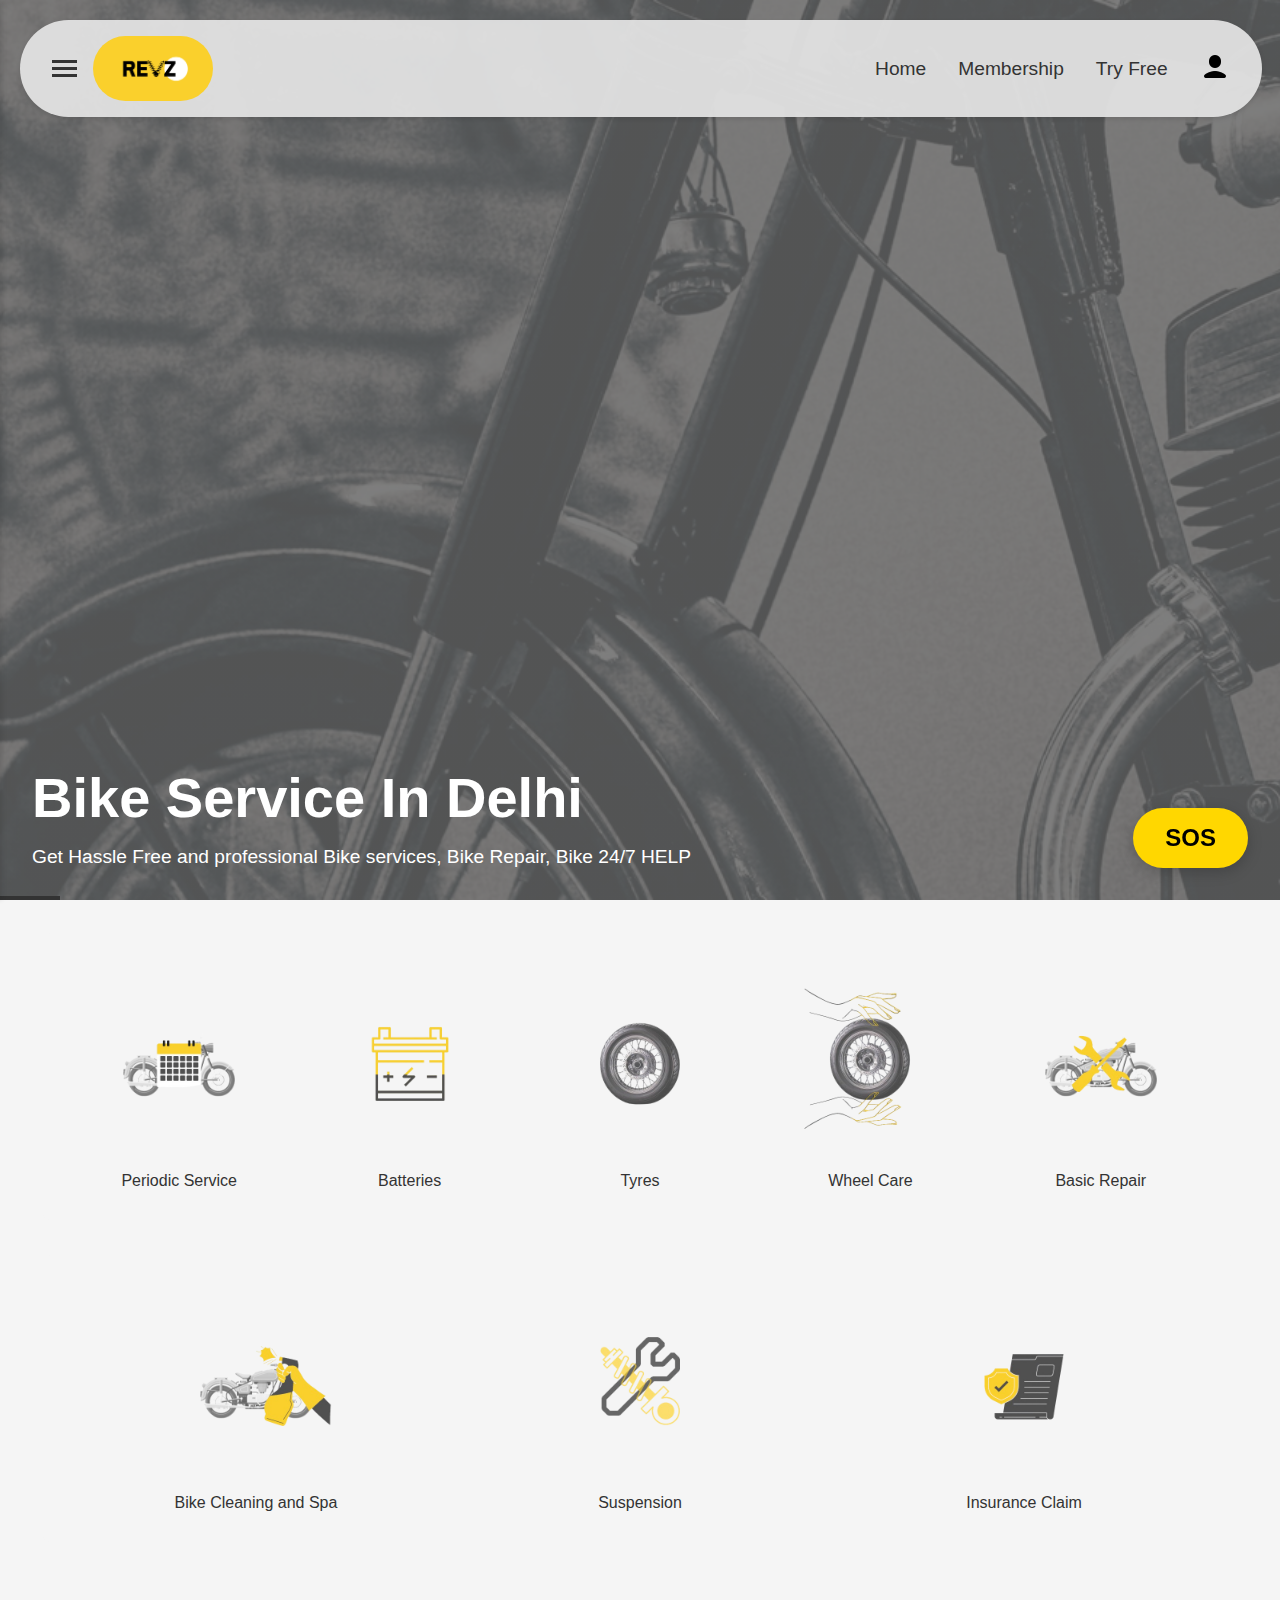
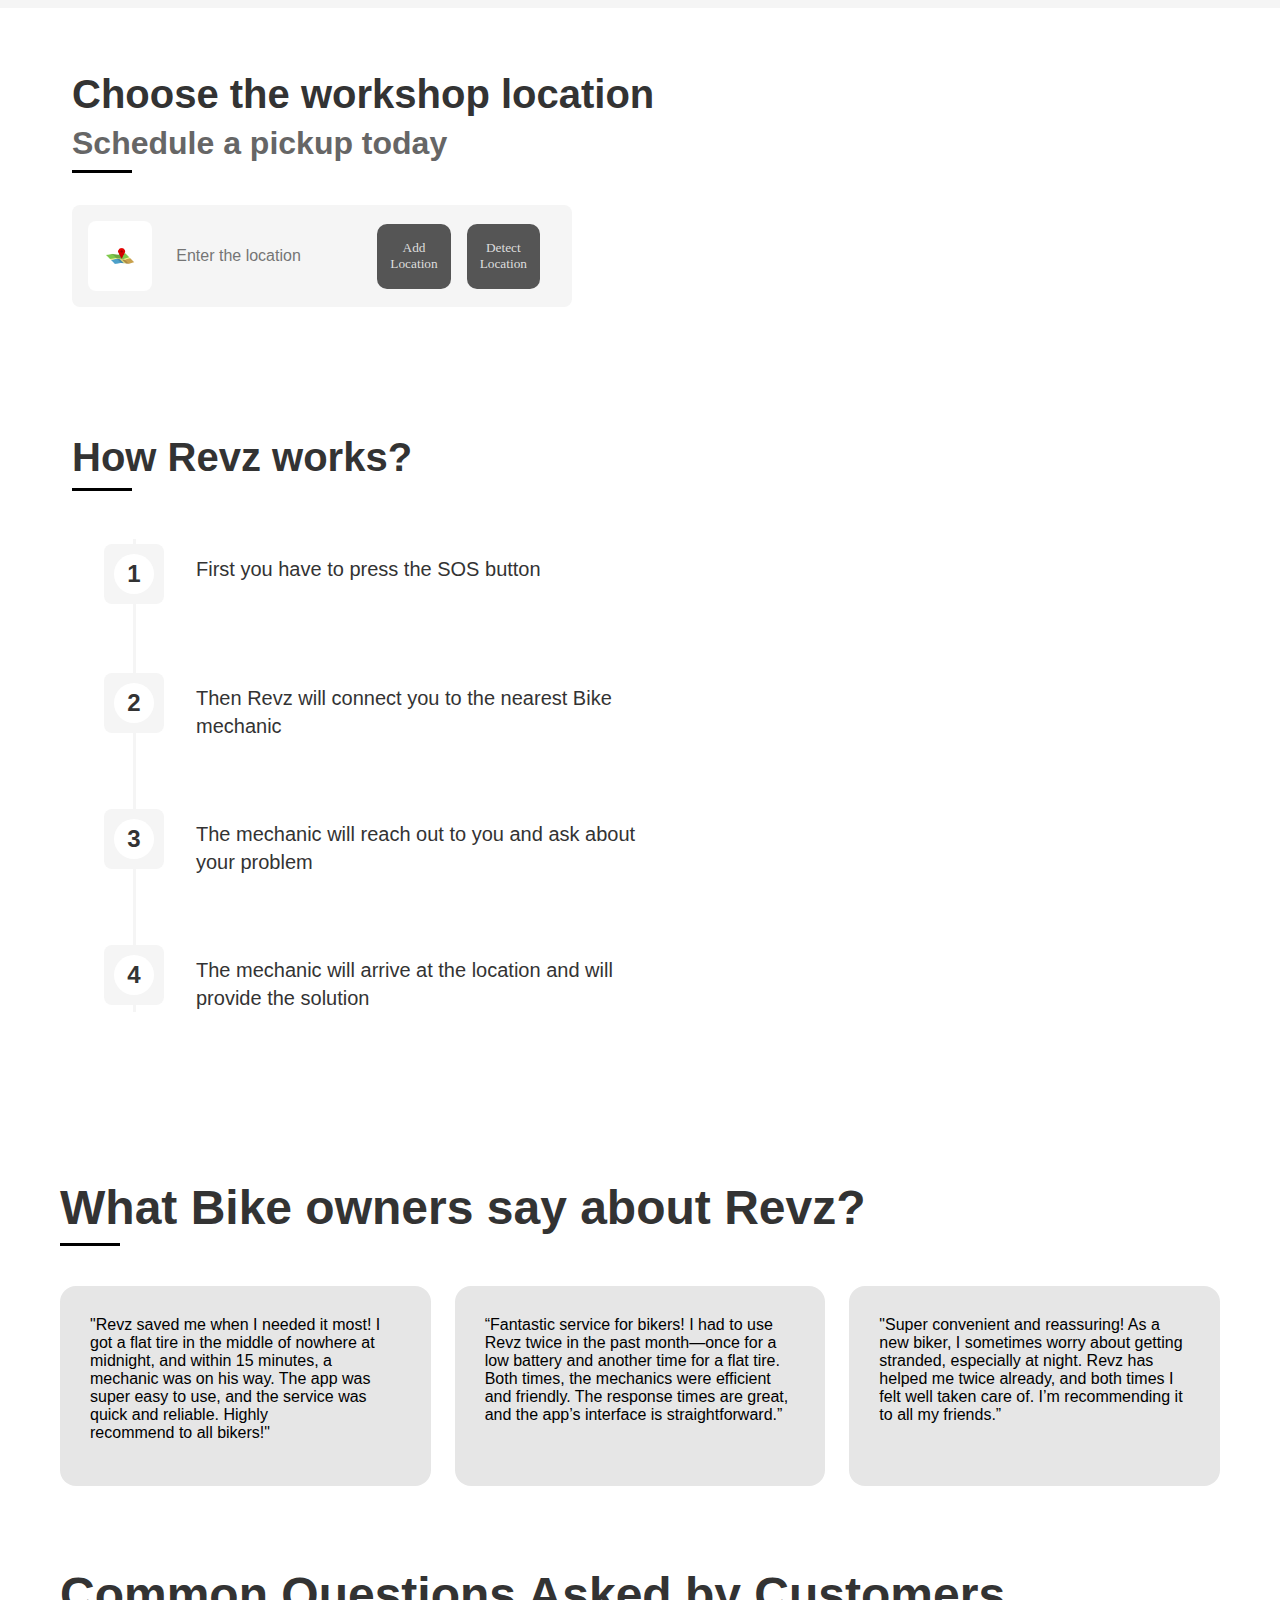
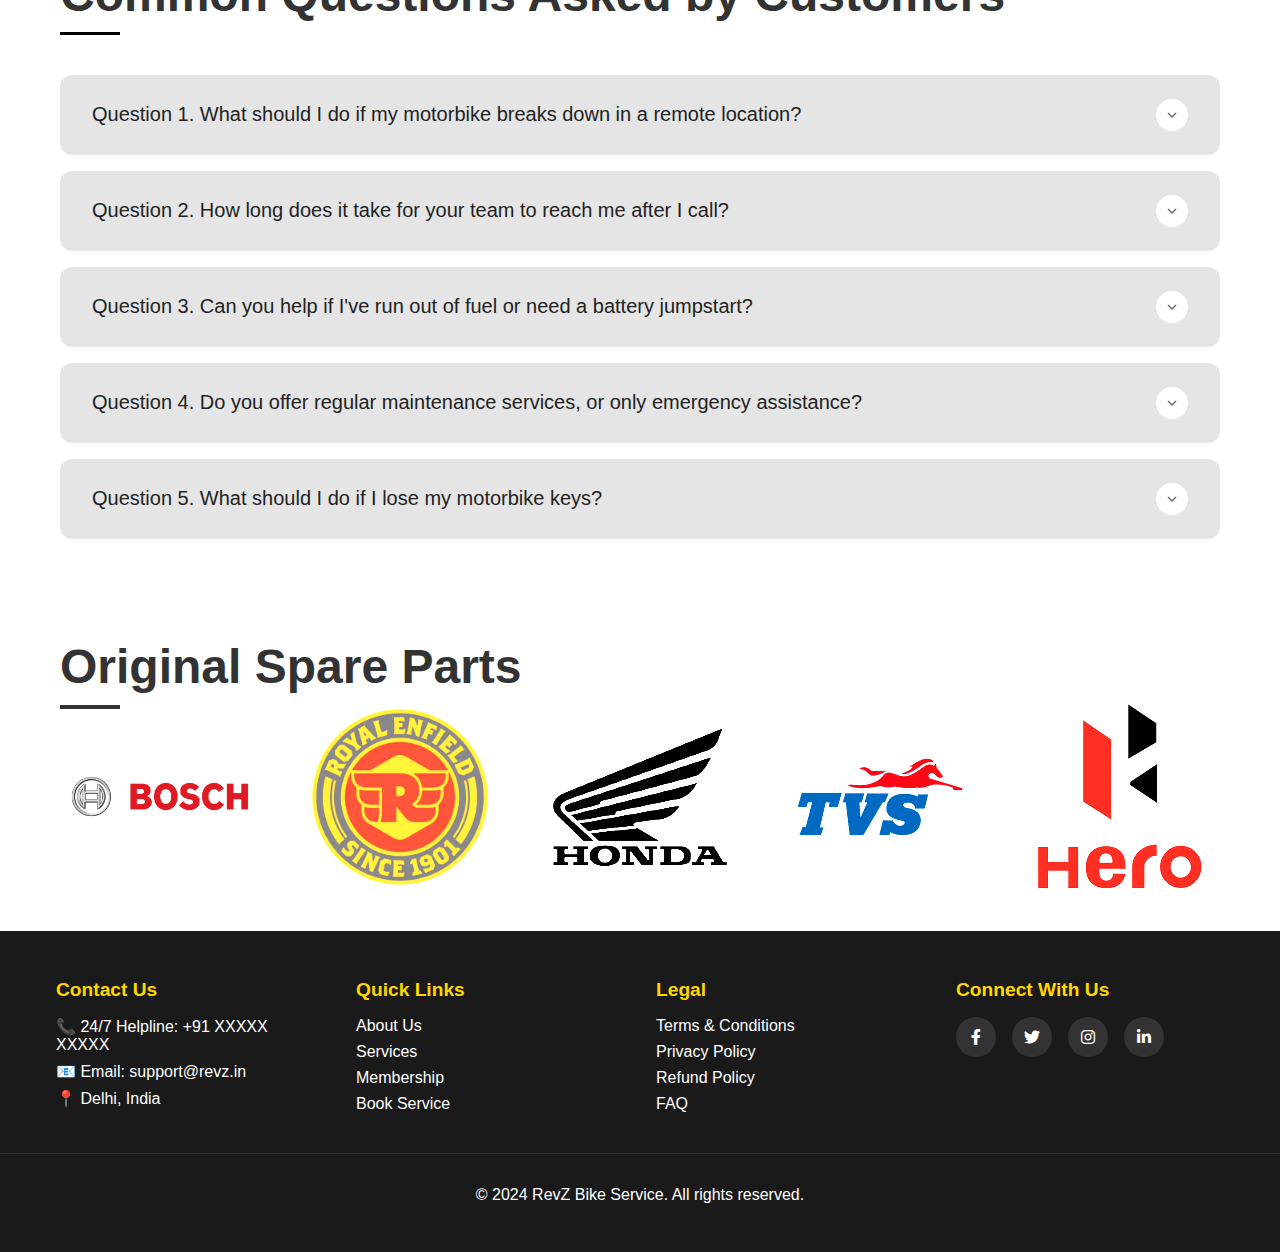
<file: index.html>
<!DOCTYPE html>
<html lang="en">

<head>
  <meta charset="UTF-8">
  <meta name="viewport" content="width=device-width, initial-scale=1.0">
  <title>RevZ</title>
  <link rel="stylesheet" href="CSS/home.css">
  <link rel="stylesheet" href="CSS/login_signup.css">
</head>

<body>
  <!-- Previous navbar code remains the same -->
  <nav class="navbar">
    <div class="nav-left">
      <div class="menu-icon" id="menuIcon">
        <div class="bar"></div>
        <div class="bar"></div>
        <div class="bar"></div>
      </div>
      <div class="logo"><img src="images/Re.png" alt="" class="logo"></div>
    </div>
    <div class="nav-right">
      <a href="index.html">Home</a>
      <a href="memberships.html">Membership</a>
      <a href="#tryFreeLink" id="tryFreeLink">Try Free</a>
      <!-- <div class="profile-icon" onclick="toggleSidebar()"><img src="images/icons8-user-30.png" alt="👤"
          class="profile-icon"></div>
    </div> -->
      <div class="profile-dropdown">
        <button onclick="toggleDropdown()" class="profile-icon"><img src="images/icons8-user-30.png" alt=""></button>
        <div id="dropdownMenu" class="dropdown-content">
          <a href="#">My Profile</a>
          <a href="" onclick="event.preventDefault(); showLoginPane()">Sign In</a>
          <a href="" onclick="event.preventDefault(); showSignupPane()">Sign Up</a>
          <a href="#">Logout</a>
        </div>
      </div>

  </nav>
  <!-- login and signup -->
  <div class="model" id="loginPane">
    <div class="model-content">
      <span class="close" onclick="closeModel('loginPane')">&times;</span>
      <h2>Login</h2>
      <form id="loginForm">
        <input type="text" id="loginUsername" placeholder="Username" required>
        <input type="password" id="loginPassword" placeholder="Password" required>
        <button type="submit">Login</button>
      </form>
      <p class="switch" onclick="showSignupPane()">Don't have an account? Sign up</p>
    </div>
  </div>

  <!-- Signup Pane -->
  <div class="model" id="signupPane">
    <div class="model-content">
      <span class="close" onclick="closeModel('signupPane')">&times;</span>
      <h2>Sign Up</h2>
      <form id="signupForm">
        <input type="text" id="signupUsername" placeholder="Username" required>
        <input type="email" id="signupEmail" placeholder="Email" required>
        <input type="password" id="signupPassword" placeholder="Password" required>
        <button type="submit">Sign Up</button>
      </form>
      <p class="switch" onclick="showLoginPane()">Already have an account? Log in</p>
    </div>
  </div>
  <!-- trials section -->
  <div class="modal-overlay" id="modalOverlay"></div>
  <div class="modal" id="tryFreeModal">
    <div class="modal-header">
      <h2 class="modal-title">Start Your Free Trial</h2>
      <button class="close-modal" id="closeModal">&times;</button>
    </div>

    <form id="trialForm">
      <div class="form-group">
        <label class="form-label" for="name">Full Name</label>
        <input type="text" id="name" class="form-input" required>
        <div class="error-message" id="nameError">Please enter your full name</div>
      </div>

      <div class="form-group">
        <label class="form-label" for="phone">Phone Number</label>
        <input type="tel" id="phone" class="form-input" required>
        <div class="error-message" id="phoneError">Please enter a valid phone number</div>
      </div>

      <div class="form-group">
        <label class="form-label" for="bikeModel">Bike Model</label>
        <input type="text" id="bikeModel" class="form-input" required>
        <div class="error-message" id="bikeError">Please enter your bike model</div>
      </div>

      <ul class="benefits-list">
        <li>7 Days of Free Premium Service</li>
        <li>24/7 Roadside Assistance</li>
        <li>Free Basic Bike Inspection</li>
        <li>Access to Emergency Support</li>
      </ul>

      <button type="submit" class="submit-btn">Start Free Trial</button>

      <p class="trial-terms">
        By starting your free trial, you agree to our Terms of Service and Privacy Policy
      </p>
    </form>
  </div>

  <!-- left sidebar -->
  <div class="sidebar" id="sidebar">
    <div class="sidebar-content">
      <a href="index.html">Home</a>
      <a href="periodic_services.html">Services</a>
      <a href="#about">About</a>
      <a href="#footer">Contact</a>
    </div>
  </div>

  <main>
    <div class="hero">
      <div class="hero-content">
        <h1>Bike Service In Delhi</h1>
        <p>Get Hassle Free and professional Bike services, Bike Repair, Bike 24/7 HELP</p>
      </div>
    </div>

    <div class="services-section">
      <div class="services-grid">
        <div class="service-item">
          <img src="images/1-removebg-preview.png" alt="Periodic Service">
          <a href="periodic_services.html">
            <p>Periodic Service</p>
          </a>
        </div>
        <div class="service-item">
          <img src="images/2-removebg-preview.png" alt="Batteries">
          <a href="batteries.html">
            <p>Batteries</p>
          </a>
        </div>
        <div class="service-item">
          <img src="images/3-removebg-preview.png" alt="Tyres">
          <a href="tyres.html">
            <p>Tyres</p>
          </a>
        </div>
        <div class="service-item">
          <img src="images/4-removebg-preview.png" alt="Wheel Care">
          <a href="wheelcare.html">
            <p>Wheel Care</p>
          </a>
        </div>
        <div class="service-item">
          <img src="images/5-removebg-preview.png" alt="Basic Repair">
          <p>Basic Repair</p>
        </div>
      </div>

      <div class="services-grid secondary">
        <div class="service-item">
          <img src="images/7-removebg-preview.png" alt="Bike Cleaning">
          <a href="bike_cleaning.html">
            <p>Bike Cleaning and Spa</p>
          </a>
        </div>
        <div class="service-item">
          <img src="images/6-removebg-preview.png" alt="Suspension">
          <a href="suspension.html">
            <p>Suspension</p>
          </a>
        </div>
        <div class="service-item">
          <img src="images/8-removebg-preview.png" alt="Insurance">
          <p>Insurance Claim</p>
        </div>
      </div>
    </div>

    <!-- <div class="location-section">
      <h2>Choose the workshop location</h2>
      <p>Schedule a pickup today</p>
      <div class="location-input">
        <div class="map-icon"></div>
        <input type="text" placeholder="Enter the location">
      </div>
    </div> -->
    <div class="location-section">
      <h2>Choose the workshop location</h2>
      <p class="heading-with-line">Schedule a pickup today</p>
      <div class="location-input">
        <div class="map-icon"></div>
        <input type="text" id="locationInput" placeholder="Enter the location">
        <button onclick="addLocation()" class="addLocation">Add Location</button>
        <button onclick="getLocation()" class="getLocation">Detect Location</button>
        <p id="locationDisplay"></p>
      </div>
    </div>

    <div class="how-it-works">
      <h2 class="heading-with-line">How Revz works?</h2>
      <div class="steps">
        <div class="step">
          <div class="step-box">
            <div class="step-number">1</div>
          </div>
          <div class="step-content">
            <p>First you have to press the SOS button</p>
          </div>
        </div>
        <div class="step">
          <div class="step-box">
            <div class="step-number">2</div>
          </div>
          <div class="step-content">
            <p>Then Revz will connect you to the nearest Bike mechanic</p>
          </div>
        </div>
        <div class="step">
          <div class="step-box">
            <div class="step-number">3</div>
          </div>
          <div class="step-content">
            <p>The mechanic will reach out to you and ask about your problem</p>
          </div>
        </div>
        <div class="step">
          <div class="step-box">
            <div class="step-number">4</div>
          </div>
          <div class="step-content">
            <p>The mechanic will arrive at the location and will provide the solution</p>
          </div>
        </div>
      </div>
    </div>
    <section class="reviews-section">
      <h1 class="heading-with-line">What Bike owners say about Revz?</h1>
      <div class="reviews-container">
        <div class="review-card">
          <!-- <h2>Review 1</h2> -->
          <p>"Revz saved me when I needed it most! I got a flat tire in the middle of nowhere at midnight, and within 15
            minutes, a mechanic was on his way. The app was super easy to use, and the service was quick and reliable.
            Highly recommend to all bikers!"</p>
        </div>
        <div class="review-card">
          <!-- <h2>Review 1</h2> -->
          <p>“Fantastic service for bikers! I had to use Revz twice in the past month—once for a low battery and another
            time for a flat tire. Both times, the mechanics were efficient and friendly. The response times are great,
            and the app’s interface is straightforward.”</p>
        </div>
        <div class="review-card">
          <!-- <h2>Review 1</h2> -->
          <p>"Super convenient and reassuring! As a new biker, I sometimes worry about getting stranded, especially at
            night. Revz has helped me twice already, and both times I felt well taken care of. I’m recommending it to
            all my friends.”</p>
        </div>
      </div>
    </section>

    <!-- faq  -->
    <div class="faq-container">
      <h1 class="faq-title heading-with-line">Common Questions Asked by Customers</h1>
      <div class="faq-list">
        <div class="faq-item">
          <h2 class="faq-question">Question 1. What should I do if my motorbike breaks down in a remote location?</h2>
          <div class="faq-toggle">
            <svg viewBox="0 0 24 24">
              <path d="M6 9l6 6 6-6" />
            </svg>
          </div>
        </div>

        <div class="faq-item">
          <h2 class="faq-question">Question 2. How long does it take for your team to reach me after I call?</h2>
          <div class="faq-toggle">
            <svg viewBox="0 0 24 24">
              <path d="M6 9l6 6 6-6" />
            </svg>
          </div>
        </div>

        <div class="faq-item">
          <h2 class="faq-question">Question 3. Can you help if I've run out of fuel or need a battery jumpstart?</h2>
          <div class="faq-toggle">
            <svg viewBox="0 0 24 24">
              <path d="M6 9l6 6 6-6" />
            </svg>
          </div>
        </div>

        <div class="faq-item">
          <h2 class="faq-question">Question 4. Do you offer regular maintenance services, or only emergency assistance?
          </h2>
          <div class="faq-toggle">
            <svg viewBox="0 0 24 24">
              <path d="M6 9l6 6 6-6" />
            </svg>
          </div>
        </div>

        <div class="faq-item">
          <h2 class="faq-question">Question 5. What should I do if I lose my motorbike keys?</h2>
          <div class="faq-toggle">
            <svg viewBox="0 0 24 24">
              <path d="M6 9l6 6 6-6" />
            </svg>
          </div>
        </div>
      </div>
    </div>
    <!-- parts -->
    <section class="spare-parts-section">
      <h2 class="section-title">Original Spare Parts</h2>
      <div class="brand-grid">
        <div class="brand-logo bosch">
          <a href="https://www.bosch-pt.co.in/in/en/service/after-sales-service/online-spare-parts-service/"><img
              src="Brand logo/bosch.png" alt="Bosch" /></a>
        </div>
        <div class="brand-logo royal-enfield">
          <a href="https://www.royalenfield.com/in/en/gma/"><img src="Brand logo/re1.webp" alt="Royal Enfield" /></a>
        </div>
        <div class="brand-logo honda">
          <a href="https://www.bike-parts-honda.com/"><img src="Brand logo/honda.png" alt="Honda" /></a>
        </div>
        <div class="brand-logo tvs">
          <a href="https://shop.tvsmotor.com/?srsltid=AfmBOooSUKDyKpxGaiPhdJnF8inWszMV247knHKpOhWbXCFTh68W4rtY"><img
              src="Brand logo/tvs.png" alt="TVS" /></a>
        </div>
        <div class="brand-logo hhero">
          <a
            href="https://shop.heromotocorp.com/en/collection/spare?srsltid=AfmBOooTkIAikwd7qrRsYaQFAqAR3CbPGsd5nsXVz_zCWjkqoNy4n3Zk"><img
              src="Brand logo/hero.png" alt="Hero" /></a>
        </div>
      </div>
    </section>
    <!-- footer section -->
    <footer class="footer" id="footer">
      <div class="footer-container">
        <div class="footer-section">
          <h3>Contact Us</h3>
          <ul>
            <li>📞 24/7 Helpline: +91 XXXXX XXXXX</li>
            <li>📧 Email: support@revz.in</li>
            <li>📍 Delhi, India</li>
          </ul>
        </div>

        <div class="footer-section">
          <h3>Quick Links</h3>
          <ul>
            <li><a href="/about">About Us</a></li>
            <li><a href="periodic_services.html">Services</a></li>
            <li><a href="memberships.html">Membership</a></li>
            <li><a href="periodic_services.html">Book Service</a></li>
          </ul>
        </div>

        <div class="footer-section">
          <h3>Legal</h3>
          <ul>
            <li><a href="/terms">Terms & Conditions</a></li>
            <li><a href="/privacy">Privacy Policy</a></li>
            <li><a href="/refund">Refund Policy</a></li>
            <li><a href="/faq">FAQ</a></li>
          </ul>
        </div>

        <div class="footer-section">
          <h3>Connect With Us</h3>
          <div class="social-icons">
            <a href="#" aria-label="Facebook"><i class="fab fa-facebook-f"></i></a>
            <a href="#" aria-label="Twitter"><i class="fab fa-twitter"></i></a>
            <a href="#" aria-label="Instagram"><i class="fab fa-instagram"></i></a>
            <a href="#" aria-label="LinkedIn"><i class="fab fa-linkedin-in"></i></a>
          </div>
        </div>
      </div>

      <div class="footer-bottom">
        <p>&copy; 2024 RevZ Bike Service. All rights reserved.</p>
      </div>
    </footer>

  </main>

  <button class="sos-button" id="sosBtn">SOS</button>
  <script src="JS/home.js"></script>
  <script src="JS/Login_and_signup.js"></script>
  <script>
    // Add Font Awesome for social icons
    const link = document.createElement('link');
    link.rel = 'stylesheet';
    link.href = 'https://cdnjs.cloudflare.com/ajax/libs/font-awesome/6.0.0/css/all.min.css';
    document.head.appendChild(link);
  </script>
</body>

</html>
</file>
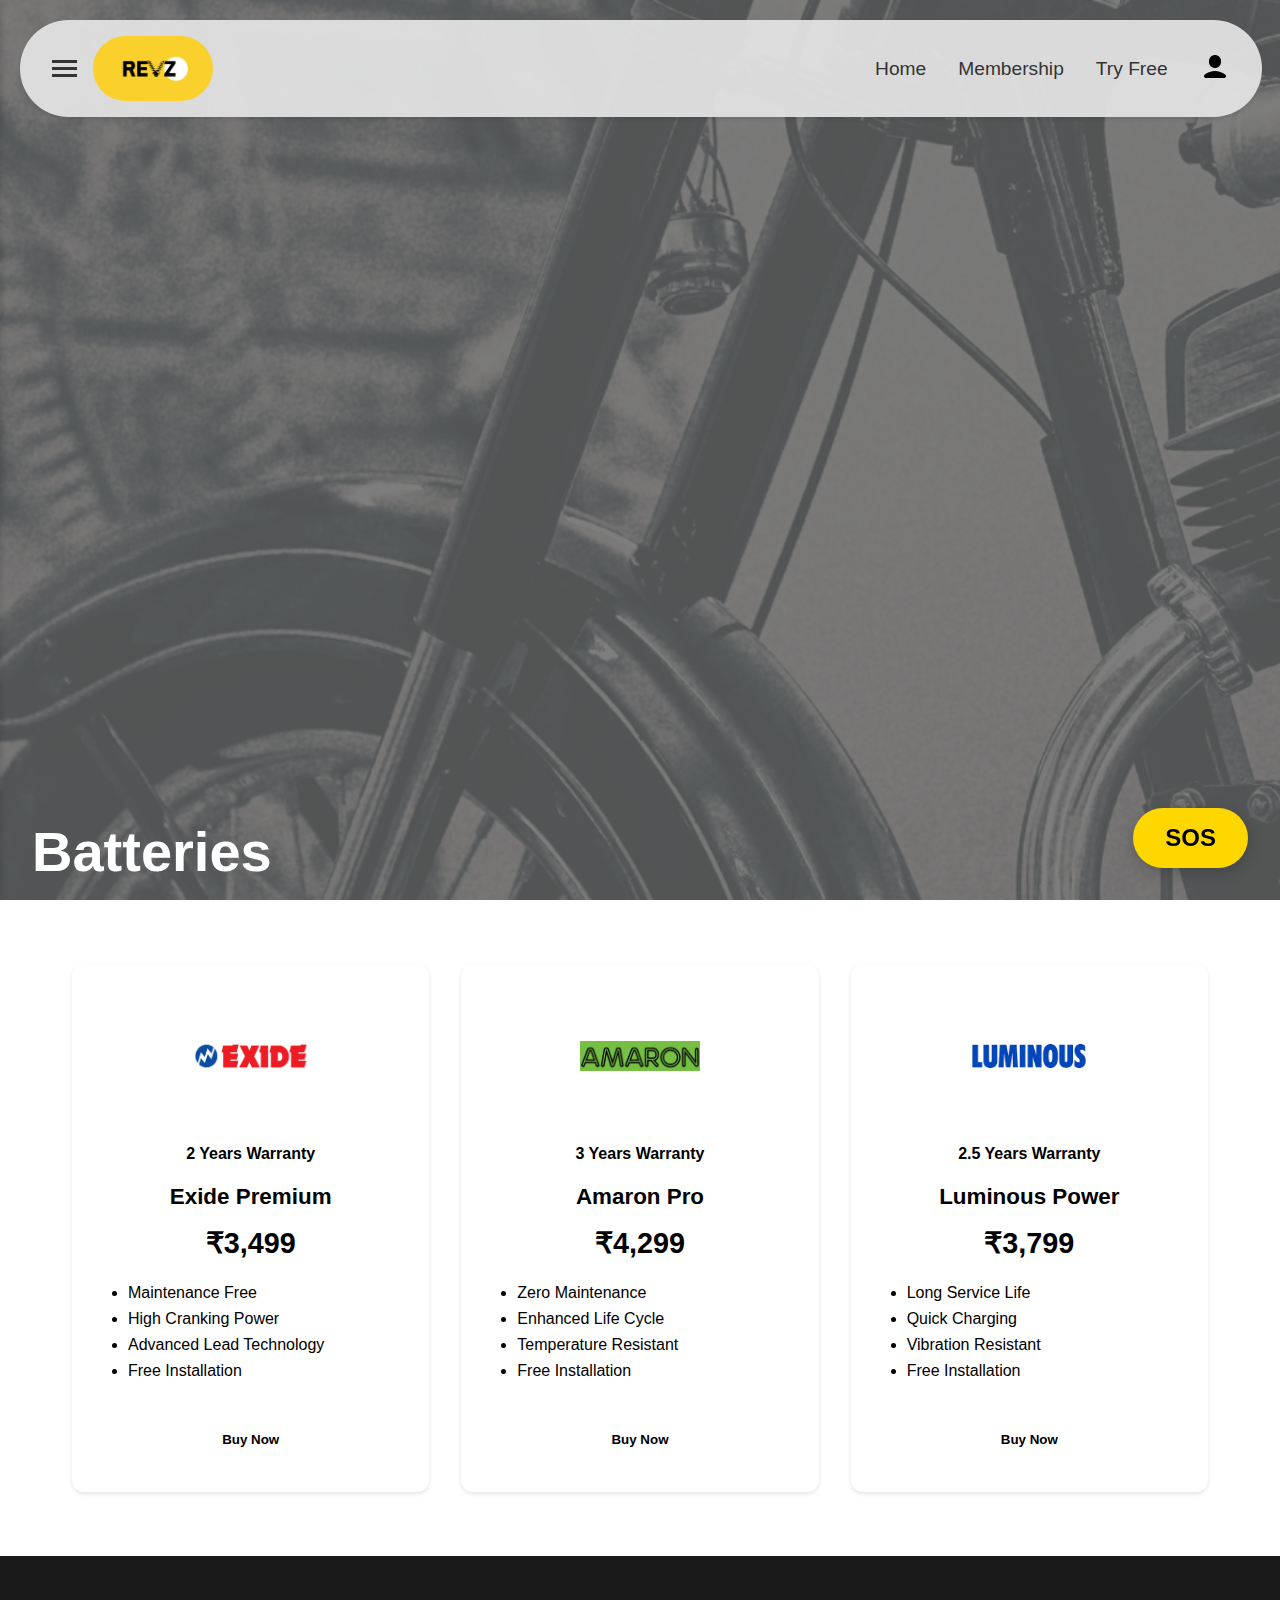
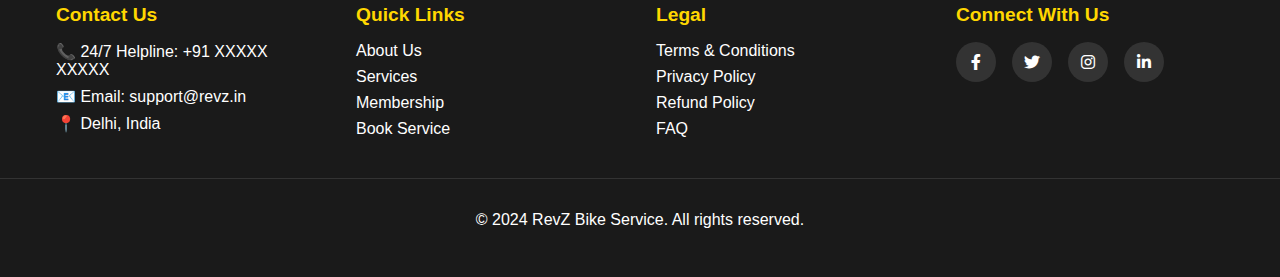
<file: batteries.html>
<!DOCTYPE html>
<html lang="en">

<head>
    <meta charset="UTF-8">
    <meta name="viewport" content="width=device-width, initial-scale=1.0">
    <title>Bike Service Delhi</title>
    <link rel="stylesheet" href="CSS/home.css">
    <link rel="stylesheet" href="CSS/services.css">
    <link rel="stylesheet" href="CSS/battery.css">
    <link rel="stylesheet" href="CSS/login_signup.css">
</head>

<body>
    <main>
        <nav class="navbar">
            <div class="nav-left">
                <div class="menu-icon" id="menuIcon">
                    <div class="bar"></div>
                    <div class="bar"></div>
                    <div class="bar"></div>
                </div>
                <div class="logo"><img src="images/Re.png" alt="" class="logo"></div>
            </div>
            <div class="nav-right">
                <a href="index.html">Home</a>
                <a href="memberships.html">Membership</a>
                <a href="#try-free" id="tryFreeLink">Try Free</a>
                <div class="profile-dropdown">
                    <button onclick="toggleDropdown()" class="profile-icon"><img src="images/icons8-user-30.png" alt=""></button>
                    <div id="dropdownMenu" class="dropdown-content">
                        <a href="#">My Profile</a>
                        <a href="" onclick="event.preventDefault(); showLoginPane() ">Sign In</a>
                        <a href="" onclick="event.preventDefault(); showSignupPane()">Sign Up</a>
                        <a href="#">Logout</a>
                    </div>
                </div>
                  
            </div>
        </nav>


        <div class="hero">
            <div class="hero-content">
                <!-- <h1>Bike Service In Delhi</h1> -->
                <h1>Batteries</h1>
                <!-- <p>Get Hassle Free and professional Bike services, Bike Repair, Bike 24/7 HELP</p> -->
            </div>
        </div>
        <!-- login and signup -->
        <div class="model" id="loginPane">
            <div class="model-content">
                <span class="close" onclick="closeModel('loginPane')">&times;</span>
                <h2>Login</h2>
                <form id="loginForm">
                    <input type="text" id="loginUsername" placeholder="Username" required>
                    <input type="password" id="loginPassword" placeholder="Password" required>
                    <button type="submit">Login</button>
                </form>
                <p class="switch" onclick="showSignupPane()">Don't have an account? Sign up</p>
            </div>
        </div>
        
        <!-- Signup Pane -->
        <div class="model" id="signupPane">
            <div class="model-content">
                <span class="close" onclick="closeModel('signupPane')">&times;</span>
                <h2>Sign Up</h2>
                <form id="signupForm">
                    <input type="text" id="signupUsername" placeholder="Username" required>
                    <input type="email" id="signupEmail" placeholder="Email" required>
                    <input type="password" id="signupPassword" placeholder="Password" required>
                    <button type="submit">Sign Up</button>
                </form>
                <p class="switch" onclick="showLoginPane()">Already have an account? Log in</p>
            </div>
        </div>
        <!-- trials section -->
        <div class="modal-overlay" id="modalOverlay"></div>
        <div class="modal" id="tryFreeModal">
            <div class="modal-header">
                <h2 class="modal-title">Start Your Free Trial</h2>
                <button class="close-modal" id="closeModal">&times;</button>
            </div>

            <form id="trialForm">
                <div class="form-group">
                    <label class="form-label" for="name">Full Name</label>
                    <input type="text" id="name" class="form-input" required>
                    <div class="error-message" id="nameError">Please enter your full name</div>
                </div>

                <div class="form-group">
                    <label class="form-label" for="phone">Phone Number</label>
                    <input type="tel" id="phone" class="form-input" required>
                    <div class="error-message" id="phoneError">Please enter a valid phone number</div>
                </div>

                <div class="form-group">
                    <label class="form-label" for="bikeModel">Bike Model</label>
                    <input type="text" id="bikeModel" class="form-input" required>
                    <div class="error-message" id="bikeError">Please enter your bike model</div>
                </div>

                <ul class="benefits-list">
                    <li>7 Days of Free Premium Service</li>
                    <li>24/7 Roadside Assistance</li>
                    <li>Free Basic Bike Inspection</li>
                    <li>Access to Emergency Support</li>
                </ul>

                <button type="submit" class="submit-btn">Start Free Trial</button>

                <p class="trial-terms">
                    By starting your free trial, you agree to our Terms of Service and Privacy Policy
                </p>
            </form>
        </div>
        <!-- left sidebar -->
        <div class="sidebar" id="sidebar">
            <div class="sidebar-content">
                <a href="index.html">Home</a>
                <a href="memberships.html">Services</a>
                <a href="#about">About</a>
                <a href="#footer">Contact</a>
            </div>
        </div>






        <div class="battery-grid">
            <div class="battery-card">
                <div class="battery-logo">
                    <img src="Brand logo/excide.jpg" alt="Exide Battery">
                </div>
                <span class="warranty-badge">2 Years Warranty</span>
                <h3 class="battery-name">Exide Premium</h3>
                <div class="battery-price">₹3,499</div>
                <ul class="features-list">
                    <li>Maintenance Free</li>
                    <li>High Cranking Power</li>
                    <li>Advanced Lead Technology</li>
                    <li>Free Installation</li>
                </ul>
                <button class="cta-button">Buy Now</button>
            </div>

            <div class="battery-card">
                <div class="battery-logo">
                    <img src="Brand logo/amaron.png" alt="Amaron Battery">
                </div>
                <span class="warranty-badge">3 Years Warranty</span>
                <h3 class="battery-name">Amaron Pro</h3>
                <div class="battery-price">₹4,299</div>
                <ul class="features-list">
                    <li>Zero Maintenance</li>
                    <li>Enhanced Life Cycle</li>
                    <li>Temperature Resistant</li>
                    <li>Free Installation</li>
                </ul>
                <button class="cta-button">Buy Now</button>
            </div>

            <div class="battery-card">
                <div class="battery-logo">
                    <img src="Brand logo/luminous.png" alt="Luminous Battery">
                </div>
                <span class="warranty-badge">2.5 Years Warranty</span>
                <h3 class="battery-name">Luminous Power</h3>
                <div class="battery-price">₹3,799</div>
                <ul class="features-list">
                    <li>Long Service Life</li>
                    <li>Quick Charging</li>
                    <li>Vibration Resistant</li>
                    <li>Free Installation</li>
                </ul>
                <button class="cta-button">Buy Now</button>
            </div>
        </div>

        <!-- footer section -->
        <footer class="footer" id="footer">
            <div class="footer-container">
                <div class="footer-section">
                    <h3>Contact Us</h3>
                    <ul>
                        <li>📞 24/7 Helpline: +91 XXXXX XXXXX</li>
                        <li>📧 Email: support@revz.in</li>
                        <li>📍 Delhi, India</li>
                    </ul>
                </div>

                <div class="footer-section">
                    <h3>Quick Links</h3>
                    <ul>
                        <li><a href="/about">About Us</a></li>
                        <li><a href="periodic_services.html">Services</a></li>
                        <li><a href="memberships.html">Membership</a></li>
                        <li><a href="periodic_services.html">Book Service</a></li>
                    </ul>
                </div>

                <div class="footer-section">
                    <h3>Legal</h3>
                    <ul>
                        <li><a href="/terms">Terms & Conditions</a></li>
                        <li><a href="/privacy">Privacy Policy</a></li>
                        <li><a href="/refund">Refund Policy</a></li>
                        <li><a href="/faq">FAQ</a></li>
                    </ul>
                </div>

                <div class="footer-section">
                    <h3>Connect With Us</h3>
                    <div class="social-icons">
                        <a href="#" aria-label="Facebook"><i class="fab fa-facebook-f"></i></a>
                        <a href="#" aria-label="Twitter"><i class="fab fa-twitter"></i></a>
                        <a href="#" aria-label="Instagram"><i class="fab fa-instagram"></i></a>
                        <a href="#" aria-label="LinkedIn"><i class="fab fa-linkedin-in"></i></a>
                    </div>
                </div>
            </div>

            <div class="footer-bottom">
                <p>&copy; 2024 RevZ Bike Service. All rights reserved.</p>
            </div>
        </footer>

    </main>

    <button class="sos-button" id="sosBtn">SOS</button>
    <script src="JS/home.js"></script>
    <script src="JS/Login_and_signup.js"></script>
    <script>
        // Add Font Awesome for social icons
        const link = document.createElement('link');
        link.rel = 'stylesheet';
        link.href = 'https://cdnjs.cloudflare.com/ajax/libs/font-awesome/6.0.0/css/all.min.css';
        document.head.appendChild(link);
    </script>
    <script>
        document.querySelectorAll('.select-plan-btn').forEach(button => {
            button.addEventListener('click', function () {
                const planName = this.closest('.plan-card').querySelector('.plan-name').textContent;
                alert(`Thank you for selecting the ${planName}! We'll redirect you to the payment page.`);
            });
        });

        // Add animation on scroll
        const observer = new IntersectionObserver((entries) => {
            entries.forEach(entry => {
                if (entry.isIntersecting) {
                    entry.target.style.opacity = '1';
                    entry.target.style.transform = 'translateY(0)';
                }
            });
        }, {
            threshold: 0.1
        });

        document.querySelectorAll('.plan-card').forEach(card => {
            card.style.opacity = '0';
            card.style.transform = 'translateY(20px)';
            card.style.transition = 'all 0.6s ease-out';
            observer.observe(card);
        });
    </script>
    </main>
</body>

</html>
</file>
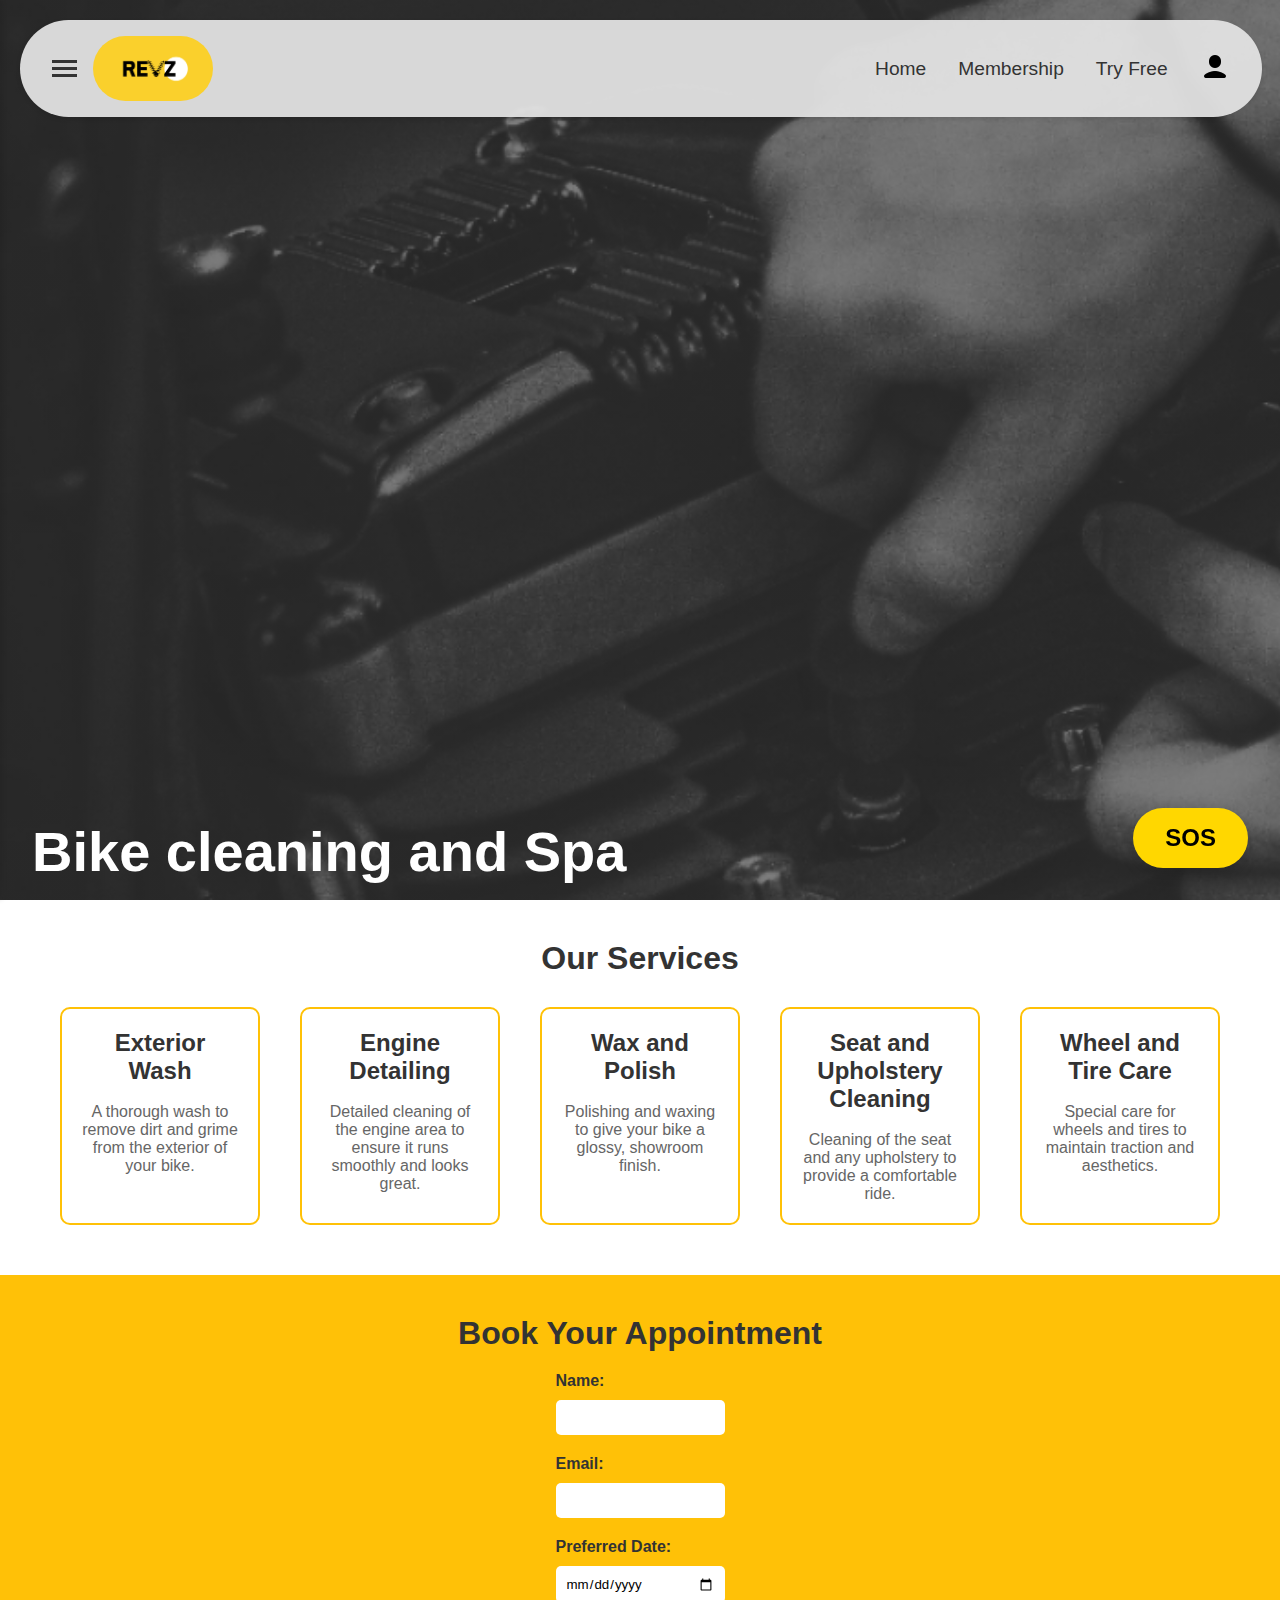
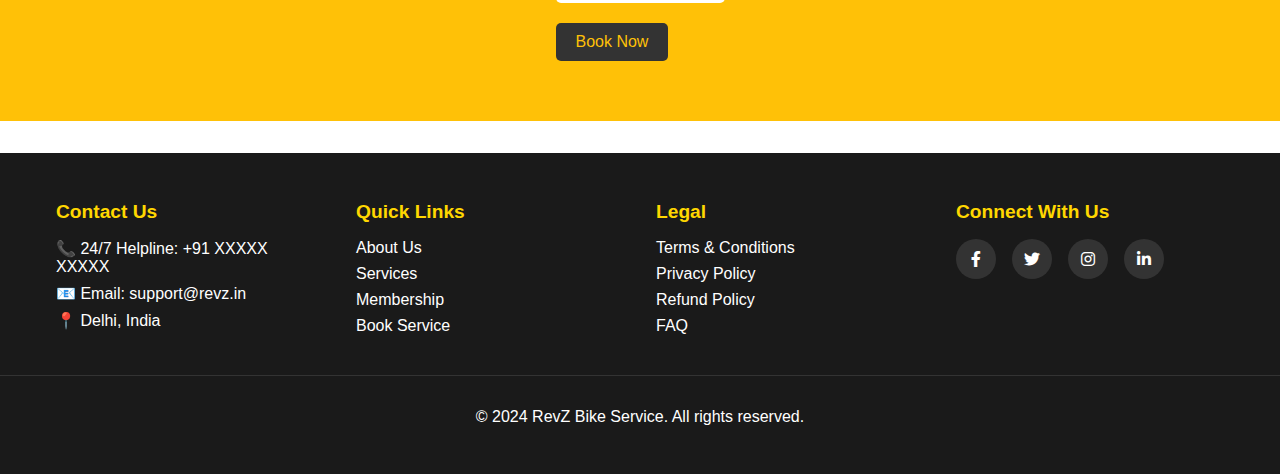
<file: bike_cleaning.html>
<!DOCTYPE html>
<html lang="en">

<head>
    <meta charset="UTF-8">
    <meta name="viewport" content="width=device-width, initial-scale=1.0">
    <title>Bike Service Delhi</title>
    <link rel="stylesheet" href="CSS/home.css">
    <link rel="stylesheet" href="CSS/memberships.css">
    <link rel="stylesheet" href="CSS/bike_cleaning.css">
    <link rel="stylesheet" href="CSS/login_signup.css">
</head>

<body>
    <main>
        <nav class="navbar">
            <div class="nav-left">
                <div class="menu-icon" id="menuIcon">
                    <div class="bar"></div>
                    <div class="bar"></div>
                    <div class="bar"></div>
                </div>
                <div class="logo"><img src="images/Re.png" alt="" class="logo"></div>
            </div>
            <div class="nav-right">
                <a href="index.html">Home</a>
                <a href="memberships.html">Membership</a>
                <a href="#try-free" id="tryFreeLink">Try Free</a>
                <div class="profile-dropdown">
                    <button onclick="toggleDropdown()" class="profile-icon"><img src="images/icons8-user-30.png" alt=""></button>
                    <div id="dropdownMenu" class="dropdown-content">
                        <a href="#">My Profile</a>
                        <a href="" onclick="event.preventDefault(); showLoginPane();">Sign In</a>
                        <a href="" onclick="event.preventDefault(); showSignupPane();">Sign Up</a>
                        <a href="#">Logout</a>
                    </div>
                </div>
                  
            </div>
        </nav>


        <div class="hero">
            <div class="hero-content">
                <!-- <h1>Bike Service In Delhi</h1> -->
                <h1>Bike cleaning and Spa</h1>
                <!-- <p>Get Hassle Free and professional Bike services, Bike Repair, Bike 24/7 HELP</p> -->
            </div>
        </div>
        <!-- login and signup -->
        <div class="model" id="loginPane">
            <div class="model-content">
                <span class="close" onclick="closeModel('loginPane')">&times;</span>
                <h2>Login</h2>
                <form id="loginForm">
                    <input type="text" id="loginUsername" placeholder="Username" required>
                    <input type="password" id="loginPassword" placeholder="Password" required>
                    <button type="submit">Login</button>
                </form>
                <p class="switch" onclick="showSignupPane()">Don't have an account? Sign up</p>
            </div>
        </div>
        
        <!-- Signup Pane -->
        <div class="model" id="signupPane">
            <div class="model-content">
                <span class="close" onclick="closeModel('signupPane')">&times;</span>
                <h2>Sign Up</h2>
                <form id="signupForm">
                    <input type="text" id="signupUsername" placeholder="Username" required>
                    <input type="email" id="signupEmail" placeholder="Email" required>
                    <input type="password" id="signupPassword" placeholder="Password" required>
                    <button type="submit">Sign Up</button>
                </form>
                <p class="switch" onclick="showLoginPane()">Already have an account? Log in</p>
            </div>
        </div>
        <!-- trials section -->
        <div class="modal-overlay" id="modalOverlay"></div>
        <div class="modal" id="tryFreeModal">
            <div class="modal-header">
                <h2 class="modal-title">Start Your Free Trial</h2>
                <button class="close-modal" id="closeModal">&times;</button>
            </div>

            <form id="trialForm">
                <div class="form-group">
                    <label class="form-label" for="name">Full Name</label>
                    <input type="text" id="name" class="form-input" required>
                    <div class="error-message" id="nameError">Please enter your full name</div>
                </div>

                <div class="form-group">
                    <label class="form-label" for="phone">Phone Number</label>
                    <input type="tel" id="phone" class="form-input" required>
                    <div class="error-message" id="phoneError">Please enter a valid phone number</div>
                </div>

                <div class="form-group">
                    <label class="form-label" for="bikeModel">Bike Model</label>
                    <input type="text" id="bikeModel" class="form-input" required>
                    <div class="error-message" id="bikeError">Please enter your bike model</div>
                </div>

                <ul class="benefits-list">
                    <li>7 Days of Free Premium Service</li>
                    <li>24/7 Roadside Assistance</li>
                    <li>Free Basic Bike Inspection</li>
                    <li>Access to Emergency Support</li>
                </ul>

                <button type="submit" class="submit-btn">Start Free Trial</button>

                <p class="trial-terms">
                    By starting your free trial, you agree to our Terms of Service and Privacy Policy
                </p>
            </form>
        </div>
        <!-- left sidebar -->
        <div class="sidebar" id="sidebar">
            <div class="sidebar-content">
                <a href="index.html">Home</a>
                <a href="periodic_services.html">Services</a>
                <a href="#about">About</a>
                <a href="#footer">Contact</a>
            </div>
        </div>

        <section class="services">
            <h2>Our Services</h2>
            <div class="service-list">
                <div class="service-item">
                    <h3>Exterior Wash</h3>
                    <p>A thorough wash to remove dirt and grime from the exterior of your bike.</p>
                </div>
                <div class="service-item">
                    <h3>Engine Detailing</h3>
                    <p>Detailed cleaning of the engine area to ensure it runs smoothly and looks great.</p>
                </div>
                <div class="service-item">
                    <h3>Wax and Polish</h3>
                    <p>Polishing and waxing to give your bike a glossy, showroom finish.</p>
                </div>
                <div class="service-item">
                    <h3>Seat and Upholstery Cleaning</h3>
                    <p>Cleaning of the seat and any upholstery to provide a comfortable ride.</p>
                </div>
                <div class="service-item">
                    <h3>Wheel and Tire Care</h3>
                    <p>Special care for wheels and tires to maintain traction and aesthetics.</p>
                </div>
            </div>
        </section>
    
        <section class="booking">
            <h2>Book Your Appointment</h2>
            <form id="bookingForm">
                <label for="name">Name:</label>
                <input type="text" id="name" required>
                
                <label for="email">Email:</label>
                <input type="email" id="email" required>
                
                <label for="date">Preferred Date:</label>
                <input type="date" id="date" required>
                
                <button type="submit">Book Now</button>
            </form>
            <p id="confirmationMessage"></p>
        </section>

        <!-- footer section -->
        <footer class="footer" id="footer">
            <div class="footer-container">
                <div class="footer-section">
                    <h3>Contact Us</h3>
                    <ul>
                        <li>📞 24/7 Helpline: +91 XXXXX XXXXX</li>
                        <li>📧 Email: support@revz.in</li>
                        <li>📍 Delhi, India</li>
                    </ul>
                </div>

                <div class="footer-section">
                    <h3>Quick Links</h3>
                    <ul>
                        <li><a href="/about">About Us</a></li>
                        <li><a href="periodic_services.html">Services</a></li>
                        <li><a href="memberships.html">Membership</a></li>
                        <li><a href="periodic_services.html">Book Service</a></li>
                    </ul>
                </div>

                <div class="footer-section">
                    <h3>Legal</h3>
                    <ul>
                        <li><a href="/terms">Terms & Conditions</a></li>
                        <li><a href="/privacy">Privacy Policy</a></li>
                        <li><a href="/refund">Refund Policy</a></li>
                        <li><a href="/faq">FAQ</a></li>
                    </ul>
                </div>

                <div class="footer-section">
                    <h3>Connect With Us</h3>
                    <div class="social-icons">
                        <a href="#" aria-label="Facebook"><i class="fab fa-facebook-f"></i></a>
                        <a href="#" aria-label="Twitter"><i class="fab fa-twitter"></i></a>
                        <a href="#" aria-label="Instagram"><i class="fab fa-instagram"></i></a>
                        <a href="#" aria-label="LinkedIn"><i class="fab fa-linkedin-in"></i></a>
                    </div>
                </div>
            </div>

            <div class="footer-bottom">
                <p>&copy; 2024 RevZ Bike Service. All rights reserved.</p>
            </div>
        </footer>

    </main>

    <button class="sos-button" id="sosBtn">SOS</button>
    <script src="JS/home.js"></script>
    <script src="JS/Login_and_signup.js"></script>
    <script>
        // Add Font Awesome for social icons
        const link = document.createElement('link');
        link.rel = 'stylesheet';
        link.href = 'https://cdnjs.cloudflare.com/ajax/libs/font-awesome/6.0.0/css/all.min.css';
        document.head.appendChild(link);
    </script>
    <script>
        document.querySelectorAll('.select-plan-btn').forEach(button => {
            button.addEventListener('click', function () {
                const planName = this.closest('.plan-card').querySelector('.plan-name').textContent;
                alert(`Thank you for selecting the ${planName}! We'll redirect you to the payment page.`);
            });
        });

        // Add animation on scroll
        const observer = new IntersectionObserver((entries) => {
            entries.forEach(entry => {
                if (entry.isIntersecting) {
                    entry.target.style.opacity = '1';
                    entry.target.style.transform = 'translateY(0)';
                }
            });
        }, {
            threshold: 0.1
        });

        document.querySelectorAll('.plan-card').forEach(card => {
            card.style.opacity = '0';
            card.style.transform = 'translateY(20px)';
            card.style.transition = 'all 0.6s ease-out';
            observer.observe(card);
        });
    </script>
    </main>
</body>

</html>
</file>
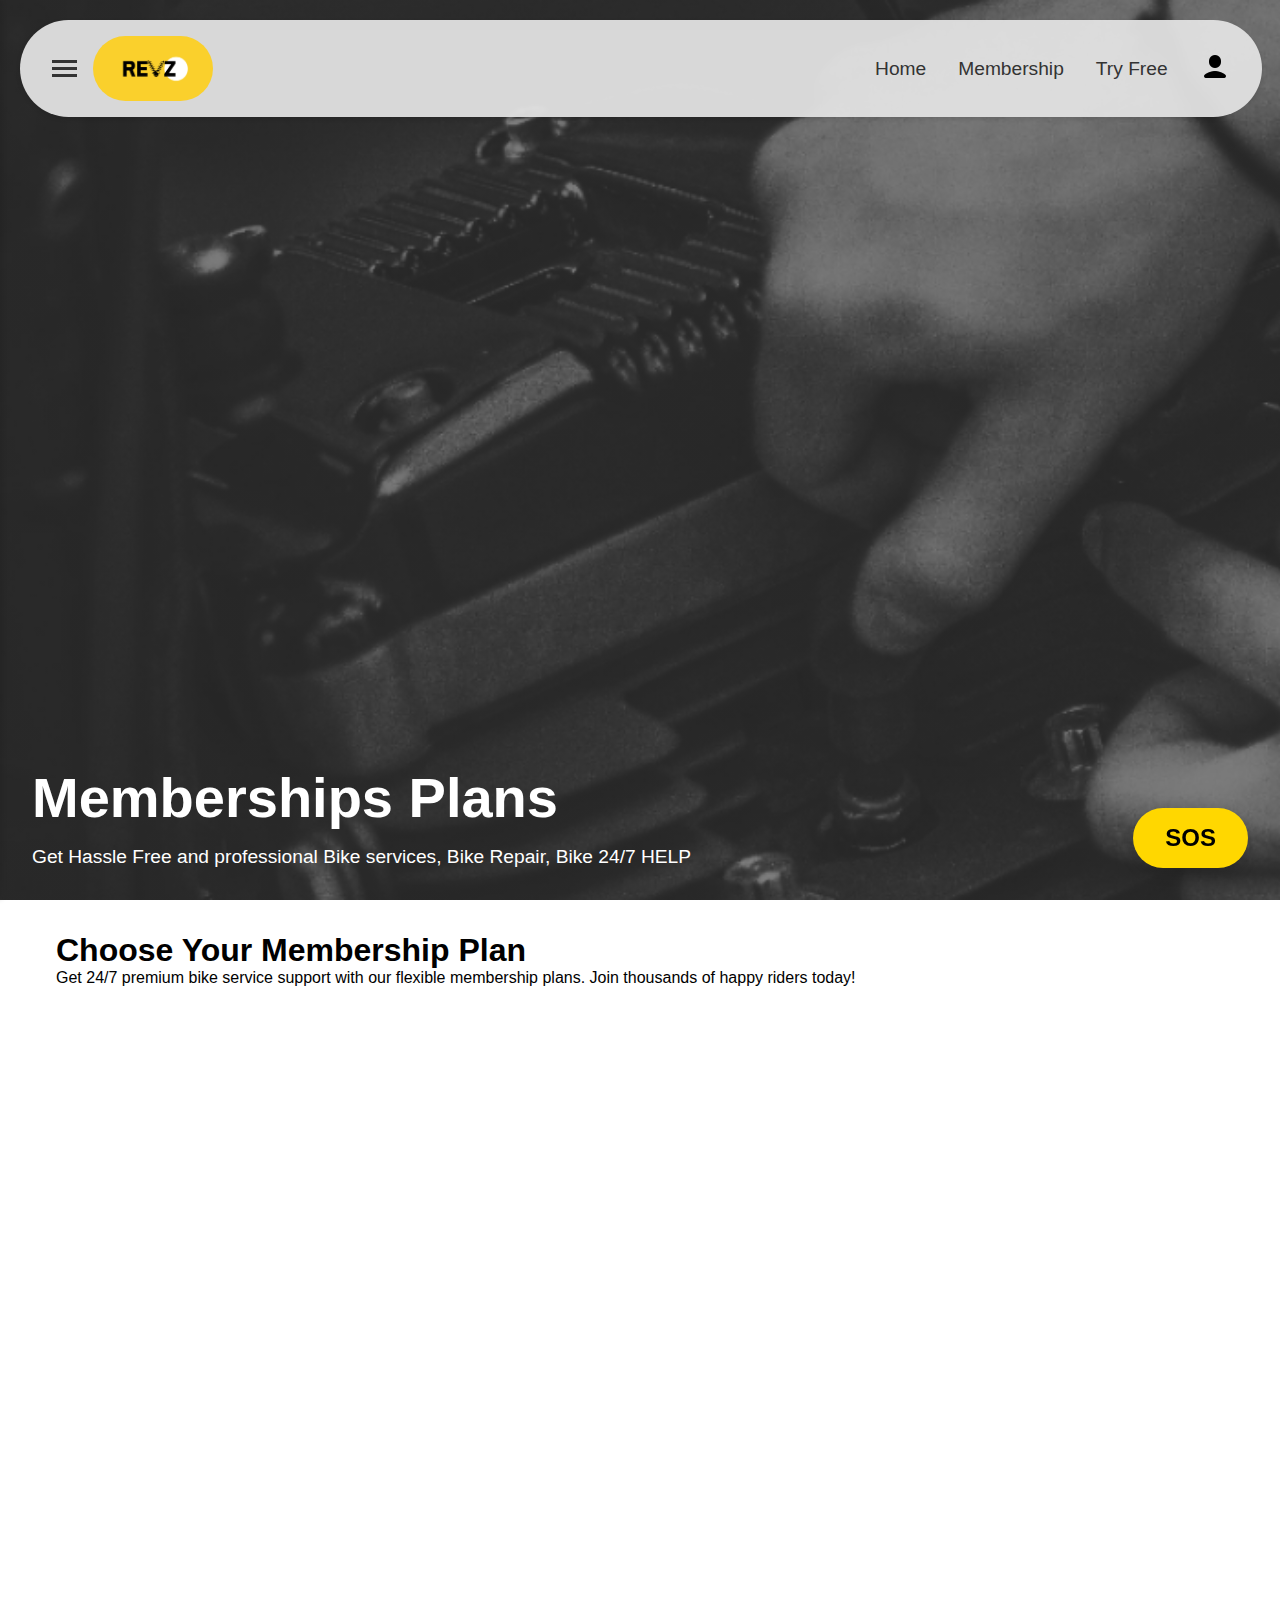
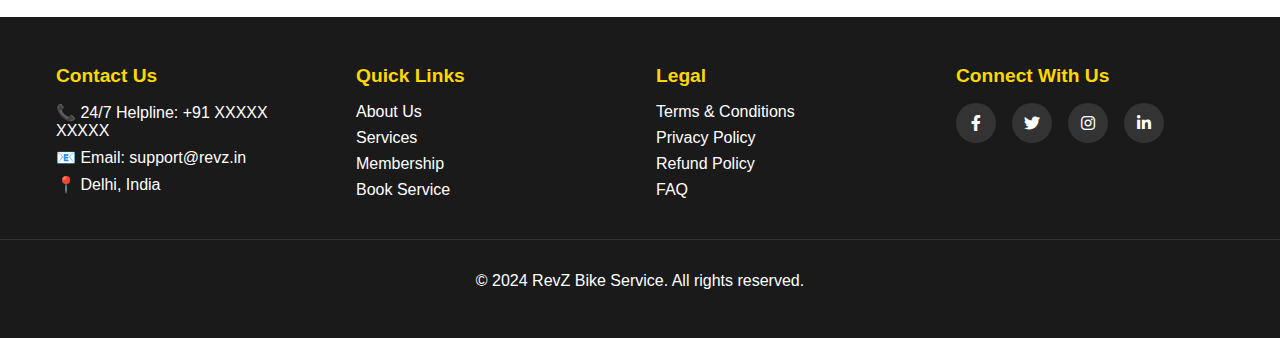
<file: memberships.html>
<!DOCTYPE html>
<html lang="en">

<head>
    <meta charset="UTF-8">
    <meta name="viewport" content="width=device-width, initial-scale=1.0">
    <title>Bike Service Delhi</title>
    <link rel="stylesheet" href="CSS/home.css">
    <link rel="stylesheet" href="CSS/memberships.css">
    <link rel="stylesheet" href="CSS/login_signup.css">
</head>

<body>
    <main>
        <nav class="navbar">
            <div class="nav-left">
                <div class="menu-icon" id="menuIcon">
                    <div class="bar"></div>
                    <div class="bar"></div>
                    <div class="bar"></div>
                </div>
                <div class="logo"><img src="images/Re.png" alt="" class="logo"></div>
            </div>
            <div class="nav-right">
                <a href="index.html">Home</a>
                <a href="memberships.html">Membership</a>
                <a href="#try-free" id="tryFreeLink">Try Free</a>
                <div class="profile-dropdown">
                    <button onclick="toggleDropdown()" class="profile-icon"><img src="images/icons8-user-30.png"
                            alt=""></button>
                    <div id="dropdownMenu" class="dropdown-content">
                        <a href="#">My Profile</a>
                        <a href="" onclick="event.preventDefault(); showLoginPane()">Sign In</a>
                        <a href="" onclick="event.preventDefault(); showSignupPane()">Sign Up</a>
                        <a href="#">Logout</a>
                    </div>
                </div>

            </div>
        </nav>


        <div class="hero">
            <div class="hero-content">
                <!-- <h1>Bike Service In Delhi</h1> -->
                <h1>Memberships Plans</h1>
                <p>Get Hassle Free and professional Bike services, Bike Repair, Bike 24/7 HELP</p>
            </div>
        </div>
        <!-- login and signup -->
        <div class="model" id="loginPane">
            <div class="model-content">
                <span class="close" onclick="closeModel('loginPane')">&times;</span>
                <h2>Login</h2>
                <form id="loginForm">
                    <input type="text" id="loginUsername" placeholder="Username" required>
                    <input type="password" id="loginPassword" placeholder="Password" required>
                    <button type="submit">Login</button>
                </form>
                <p class="switch" onclick="showSignupPane()">Don't have an account? Sign up</p>
            </div>
        </div>

        <!-- Signup Pane -->
        <div class="model" id="signupPane">
            <div class="model-content">
                <span class="close" onclick="closeModel('signupPane')">&times;</span>
                <h2>Sign Up</h2>
                <form id="signupForm">
                    <input type="text" id="signupUsername" placeholder="Username" required>
                    <input type="email" id="signupEmail" placeholder="Email" required>
                    <input type="password" id="signupPassword" placeholder="Password" required>
                    <button type="submit">Sign Up</button>
                </form>
                <p class="switch" onclick="showLoginPane()">Already have an account? Log in</p>
            </div>
        </div>
        <!-- trials section -->
        <div class="modal-overlay" id="modalOverlay"></div>
        <div class="modal" id="tryFreeModal">
            <div class="modal-header">
                <h2 class="modal-title">Start Your Free Trial</h2>
                <button class="close-modal" id="closeModal">&times;</button>
            </div>

            <form id="trialForm">
                <div class="form-group">
                    <label class="form-label" for="name">Full Name</label>
                    <input type="text" id="name" class="form-input" required>
                    <div class="error-message" id="nameError">Please enter your full name</div>
                </div>

                <div class="form-group">
                    <label class="form-label" for="phone">Phone Number</label>
                    <input type="tel" id="phone" class="form-input" required>
                    <div class="error-message" id="phoneError">Please enter a valid phone number</div>
                </div>

                <div class="form-group">
                    <label class="form-label" for="bikeModel">Bike Model</label>
                    <input type="text" id="bikeModel" class="form-input" required>
                    <div class="error-message" id="bikeError">Please enter your bike model</div>
                </div>

                <ul class="benefits-list">
                    <li>7 Days of Free Premium Service</li>
                    <li>24/7 Roadside Assistance</li>
                    <li>Free Basic Bike Inspection</li>
                    <li>Access to Emergency Support</li>
                </ul>

                <button type="submit" class="submit-btn">Start Free Trial</button>

                <p class="trial-terms">
                    By starting your free trial, you agree to our Terms of Service and Privacy Policy
                </p>
            </form>
        </div>
        <!-- left sidebar -->
        <div class="sidebar" id="sidebar">
            <div class="sidebar-content">
                <a href="index.html">Home</a>
                <a href="periodic_services.html">Services</a>
                <a href="#about">About</a>
                <a href="#footer">Contact</a>
            </div>
        </div>

        <div class="membership-container">
            <section class="hero-section">
                <h1>Choose Your Membership Plan</h1>
                <p>Get 24/7 premium bike service support with our flexible membership plans. Join thousands of happy
                    riders today!</p>
            </section>

            <div class="plans-grid">
                <!-- Basic Plan -->
                <div class="plan-card">
                    <div class="plan-header">
                        <div class="plan-name">1 Month Plan</div>
                        <div class="plan-price">₹499</div>
                        <div class="plan-duration">per month</div>
                    </div>
                    <ul class="plan-features">
                        <li>24/7 Roadside Assistance</li>
                        <li>Basic Servicing</li>
                        <li>Phone Support</li>
                        <li>Up to 2 Emergency Calls</li>
                    </ul>
                    <button class="select-plan-btn">Select Plan</button>
                </div>

                <!-- Standard Plan -->
                <div class="plan-card">
                    <div class="popular-tag">POPULAR</div>
                    <div class="plan-header">
                        <div class="plan-name">3 Month Plan</div>
                        <div class="plan-price">₹1,299</div>
                        <div class="plan-duration">₹433/month</div>
                        <div class="savings-tag">Save 13%</div>
                    </div>
                    <ul class="plan-features">
                        <li>All Basic Features</li>
                        <li>Premium Servicing</li>
                        <li>Priority Support</li>
                        <li>Up to 6 Emergency Calls</li>
                        <li>10% Off on Parts</li>
                    </ul>
                    <button class="select-plan-btn">Select Plan</button>
                </div>

                <!-- Premium Plan -->
                <div class="plan-card">
                    <div class="plan-header">
                        <div class="plan-name">1 Year Plan</div>
                        <div class="plan-price">₹4,999</div>
                        <div class="plan-duration">₹417/month</div>
                        <div class="savings-tag">Save 16%</div>
                    </div>
                    <ul class="plan-features">
                        <li>All Standard Features</li>
                        <li>Unlimited Emergency Calls</li>
                        <li>20% Off on Parts</li>
                        <li>Quarterly Deep Servicing</li>
                        <li>Free Bike Inspection</li>
                        <li>Express Service</li>
                    </ul>
                    <button class="select-plan-btn">Select Plan</button>
                </div>

                <!-- Premium Plus Plan -->
                <div class="plan-card">
                    <div class="plan-header">
                        <div class="plan-name">3 Year Plan</div>
                        <div class="plan-price">₹13,999</div>
                        <div class="plan-duration">₹389/month</div>
                        <div class="savings-tag">Save 22%</div>
                    </div>
                    <ul class="plan-features">
                        <li>All Premium Features</li>
                        <li>Lifetime Priority Status</li>
                        <li>30% Off on Parts</li>
                        <li>Monthly Deep Servicing</li>
                        <li>24/7 Personal Assistant</li>
                        <li>Free Bike Pickup & Drop</li>
                    </ul>
                    <button class="select-plan-btn">Select Plan</button>
                </div>
            </div>
        </div>


        <!-- footer section -->
        <footer class="footer" id="footer">
            <div class="footer-container">
                <div class="footer-section">
                    <h3>Contact Us</h3>
                    <ul>
                        <li>📞 24/7 Helpline: +91 XXXXX XXXXX</li>
                        <li>📧 Email: support@revz.in</li>
                        <li>📍 Delhi, India</li>
                    </ul>
                </div>

                <div class="footer-section">
                    <h3>Quick Links</h3>
                    <ul>
                        <li><a href="/about">About Us</a></li>
                        <li><a href="periodic_services.html">Services</a></li>
                        <li><a href="memberships.html">Membership</a></li>
                        <li><a href="periodic_services.html">Book Service</a></li>
                    </ul>
                </div>

                <div class="footer-section">
                    <h3>Legal</h3>
                    <ul>
                        <li><a href="/terms">Terms & Conditions</a></li>
                        <li><a href="/privacy">Privacy Policy</a></li>
                        <li><a href="/refund">Refund Policy</a></li>
                        <li><a href="/faq">FAQ</a></li>
                    </ul>
                </div>

                <div class="footer-section">
                    <h3>Connect With Us</h3>
                    <div class="social-icons">
                        <a href="#" aria-label="Facebook"><i class="fab fa-facebook-f"></i></a>
                        <a href="#" aria-label="Twitter"><i class="fab fa-twitter"></i></a>
                        <a href="#" aria-label="Instagram"><i class="fab fa-instagram"></i></a>
                        <a href="#" aria-label="LinkedIn"><i class="fab fa-linkedin-in"></i></a>
                    </div>
                </div>
            </div>

            <div class="footer-bottom">
                <p>&copy; 2024 RevZ Bike Service. All rights reserved.</p>
            </div>
        </footer>

    </main>

    <button class="sos-button" id="sosBtn">SOS</button>
    <script src="JS/home.js"></script>
    <script src="JS/Login_and_signup.js"></script>
    <script>
        // Add Font Awesome for social icons
        const link = document.createElement('link');
        link.rel = 'stylesheet';
        link.href = 'https://cdnjs.cloudflare.com/ajax/libs/font-awesome/6.0.0/css/all.min.css';
        document.head.appendChild(link);
    </script>
    <script>
        document.querySelectorAll('.select-plan-btn').forEach(button => {
            button.addEventListener('click', function () {
                const planName = this.closest('.plan-card').querySelector('.plan-name').textContent;
                alert(`Thank you for selecting the ${planName}! We'll redirect you to the payment page.`);
            });
        });

        // Add animation on scroll
        const observer = new IntersectionObserver((entries) => {
            entries.forEach(entry => {
                if (entry.isIntersecting) {
                    entry.target.style.opacity = '1';
                    entry.target.style.transform = 'translateY(0)';
                }
            });
        }, {
            threshold: 0.1
        });

        document.querySelectorAll('.plan-card').forEach(card => {
            card.style.opacity = '0';
            card.style.transform = 'translateY(20px)';
            card.style.transition = 'all 0.6s ease-out';
            observer.observe(card);
        });
    </script>
    </main>
</body>

</html>
</file>
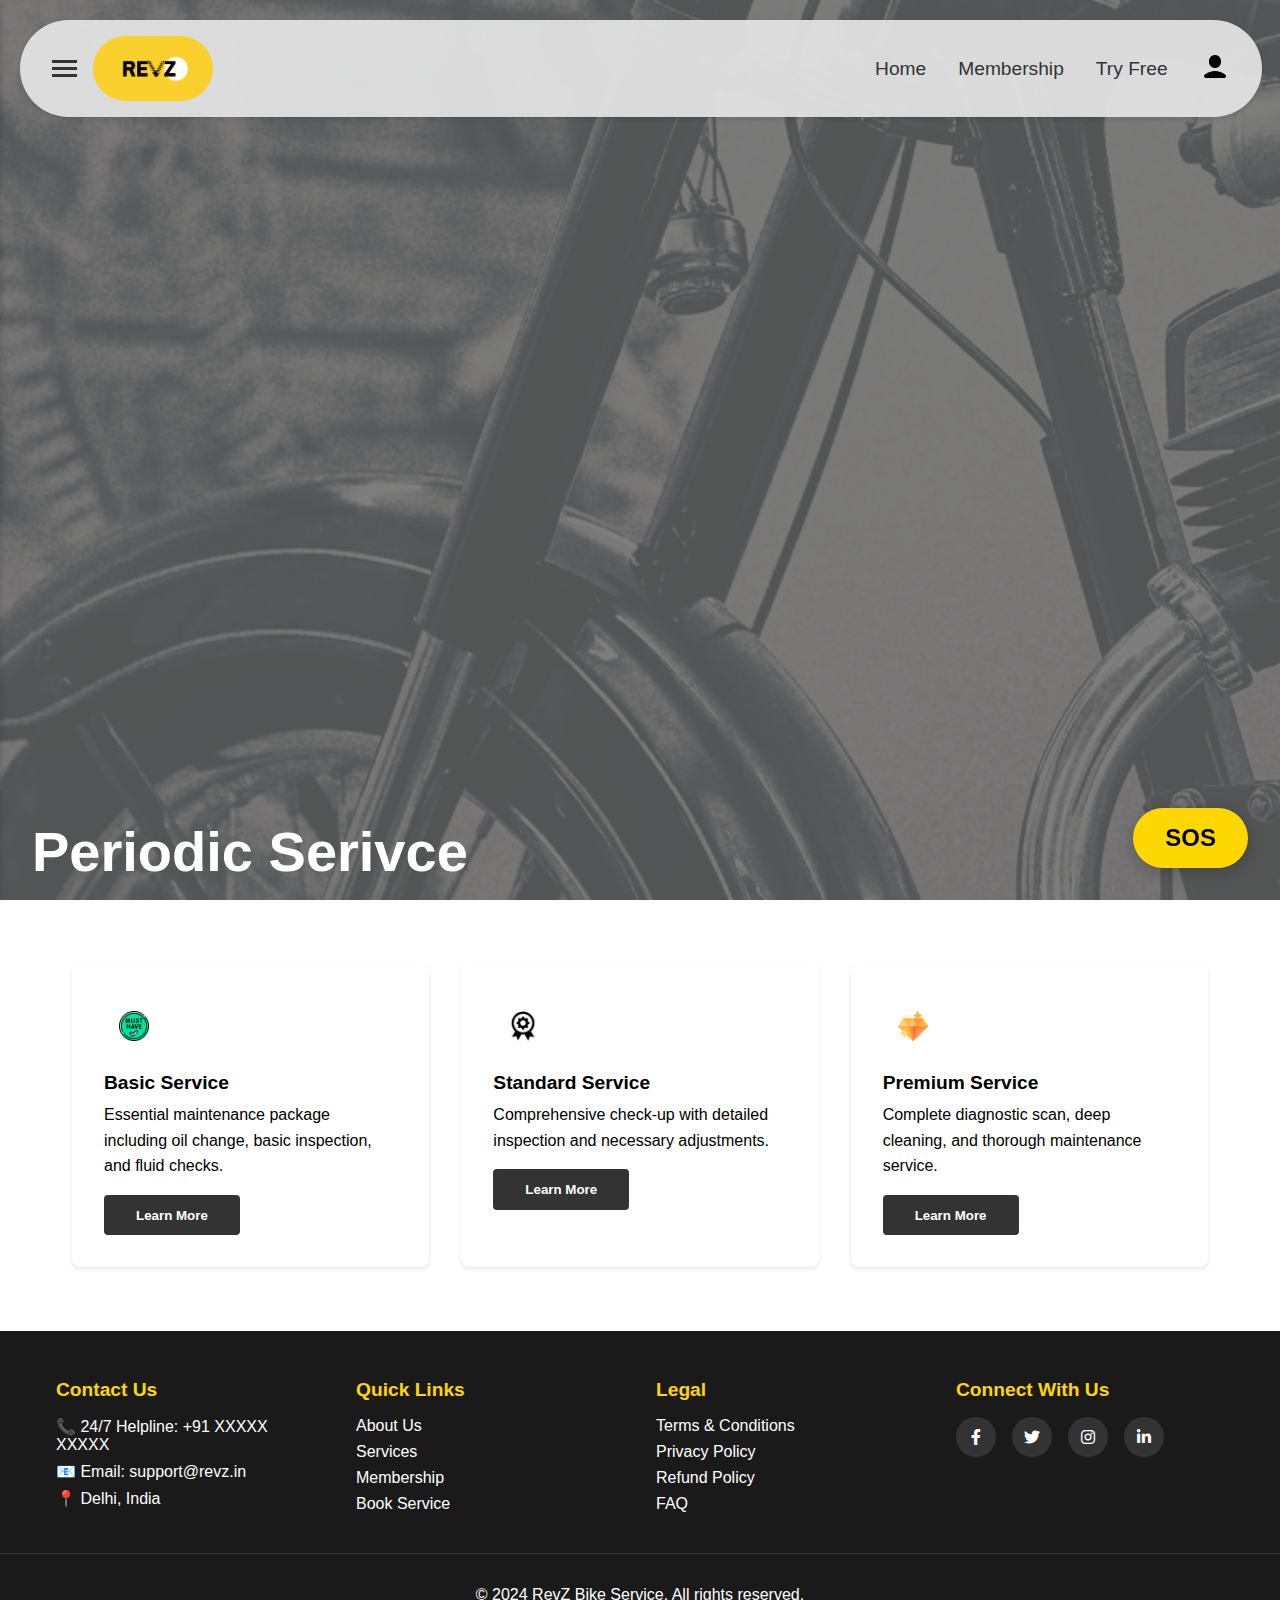
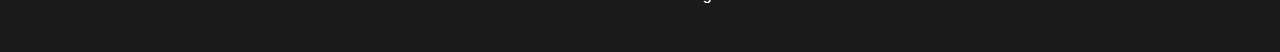
<file: periodic_services.html>
<!DOCTYPE html>
<html lang="en">

<head>
    <meta charset="UTF-8">
    <meta name="viewport" content="width=device-width, initial-scale=1.0">
    <title>Bike Service Delhi</title>
    <link rel="stylesheet" href="CSS/home.css">
    <link rel="stylesheet" href="CSS/services.css">
    <link rel="stylesheet" href="CSS/login_signup.css">
</head>

<body>
    <main>
        <nav class="navbar">
            <div class="nav-left">
                <div class="menu-icon" id="menuIcon">
                    <div class="bar"></div>
                    <div class="bar"></div>
                    <div class="bar"></div>
                </div>
                <div class="logo"><img src="images/Re.png" alt="" class="logo"></div>
            </div>
            <div class="nav-right">
                <a href="index.html">Home</a>
                <a href="memberships.html">Membership</a>
                <a href="#try-free" id="tryFreeLink">Try Free</a>
                <div class="profile-dropdown">
                    <button onclick="toggleDropdown()" class="profile-icon"><img src="images/icons8-user-30.png"
                            alt=""></button>
                    <div id="dropdownMenu" class="dropdown-content">
                        <a href="#">My Profile</a>
                        <a href="" onclick="event.preventDefault(); showLoginPane()">Sign In</a>
                        <a href="" onclick="event.preventDefault(); showSignupPane()">Sign Up</a>
                        <a href="#">Logout</a>
                    </div>
                </div>

            </div>
        </nav>


        <div class="hero">
            <div class="hero-content">
                <!-- <h1>Bike Service In Delhi</h1> -->
                <h1>Periodic Serivce</h1>
                <!-- <p>Get Hassle Free and professional Bike services, Bike Repair, Bike 24/7 HELP</p> -->
            </div>
        </div>
        <!-- login and signup -->
        <div class="model" id="loginPane">
            <div class="model-content">
                <span class="close" onclick="closeModel('loginPane')">&times;</span>
                <h2>Login</h2>
                <form id="loginForm">
                    <input type="text" id="loginUsername" placeholder="Username" required>
                    <input type="password" id="loginPassword" placeholder="Password" required>
                    <button type="submit">Login</button>
                </form>
                <p class="switch" onclick="showSignupPane()">Don't have an account? Sign up</p>
            </div>
        </div>

        <!-- Signup Pane -->
        <div class="model" id="signupPane">
            <div class="model-content">
                <span class="close" onclick="closeModel('signupPane')">&times;</span>
                <h2>Sign Up</h2>
                <form id="signupForm">
                    <input type="text" id="signupUsername" placeholder="Username" required>
                    <input type="email" id="signupEmail" placeholder="Email" required>
                    <input type="password" id="signupPassword" placeholder="Password" required>
                    <button type="submit">Sign Up</button>
                </form>
                <p class="switch" onclick="showLoginPane()">Already have an account? Log in</p>
            </div>
        </div>
        <!-- trials section -->
        <div class="modal-overlay" id="modalOverlay"></div>
        <div class="modal" id="tryFreeModal">
            <div class="modal-header">
                <h2 class="modal-title">Start Your Free Trial</h2>
                <button class="close-modal" id="closeModal">&times;</button>
            </div>

            <form id="trialForm">
                <div class="form-group">
                    <label class="form-label" for="name">Full Name</label>
                    <input type="text" id="name" class="form-input" required>
                    <div class="error-message" id="nameError">Please enter your full name</div>
                </div>

                <div class="form-group">
                    <label class="form-label" for="phone">Phone Number</label>
                    <input type="tel" id="phone" class="form-input" required>
                    <div class="error-message" id="phoneError">Please enter a valid phone number</div>
                </div>

                <div class="form-group">
                    <label class="form-label" for="bikeModel">Bike Model</label>
                    <input type="text" id="bikeModel" class="form-input" required>
                    <div class="error-message" id="bikeError">Please enter your bike model</div>
                </div>

                <ul class="benefits-list">
                    <li>7 Days of Free Premium Service</li>
                    <li>24/7 Roadside Assistance</li>
                    <li>Free Basic Bike Inspection</li>
                    <li>Access to Emergency Support</li>
                </ul>

                <button type="submit" class="submit-btn">Start Free Trial</button>

                <p class="trial-terms">
                    By starting your free trial, you agree to our Terms of Service and Privacy Policy
                </p>
            </form>
        </div>
        <!-- left sidebar -->
        <div class="sidebar" id="sidebar">
            <div class="sidebar-content">
                <a href="index.html">Home</a>
                <a href="periodic_services.html">Services</a>
                <a href="#about">About</a>
                <a href="#footer">Contact</a>
            </div>
        </div>






        <div class="service-grid">
            <div class="service-card" onclick="showModal('Basic Service')">
                <div class="service-icon">
                    <img src="images/must-have.png" alt="Basic Service Icon">
                </div>
                <h3 class="service-title">Basic Service</h3>
                <p class="service-description">Essential maintenance package including oil change, basic inspection,
                    and fluid checks.</p>
                <button class="cta-button">Learn More</button>
            </div>

            <div class="service-card" onclick="showModal('Standard Service')">
                <div class="service-icon">
                    <img src="images/award.png" alt="Standard Service Icon">
                </div>
                <h3 class="service-title">Standard Service</h3>
                <p class="service-description">Comprehensive check-up with detailed inspection and necessary
                    adjustments.</p>
                <button class="cta-button">Learn More</button>
            </div>

            <div class="service-card" onclick="showModal('Premium Service')">
                <div class="service-icon">
                    <img src="images/premium.png" alt="Premium Service Icon">
                </div>
                <h3 class="service-title">Premium Service</h3>
                <p class="service-description">Complete diagnostic scan, deep cleaning, and thorough maintenance
                    service.</p>
                <button class="cta-button">Learn More</button>
            </div>
        </div>

        <div id="serviceModal">
            <div class="modal-content">
                <span class="close-button" onclick="closeModal()">&times;</span>
                <h2 id="modalTitle"></h2>
                <div id="modalContent"></div>
            </div>
        </div>

        <!-- footer section -->
        <footer class="footer" id="footer">
            <div class="footer-container">
                <div class="footer-section">
                    <h3>Contact Us</h3>
                    <ul>
                        <li>📞 24/7 Helpline: +91 XXXXX XXXXX</li>
                        <li>📧 Email: support@revz.in</li>
                        <li>📍 Delhi, India</li>
                    </ul>
                </div>

                <div class="footer-section">
                    <h3>Quick Links</h3>
                    <ul>
                        <li><a href="/about">About Us</a></li>
                        <li><a href="periodic_services.html">Services</a></li>
                        <li><a href="memberships.html">Membership</a></li>
                        <li><a href="periodic_services.html">Book Service</a></li>
                    </ul>
                </div>

                <div class="footer-section">
                    <h3>Legal</h3>
                    <ul>
                        <li><a href="/terms">Terms & Conditions</a></li>
                        <li><a href="/privacy">Privacy Policy</a></li>
                        <li><a href="/refund">Refund Policy</a></li>
                        <li><a href="/faq">FAQ</a></li>
                    </ul>
                </div>

                <div class="footer-section">
                    <h3>Connect With Us</h3>
                    <div class="social-icons">
                        <a href="#" aria-label="Facebook"><i class="fab fa-facebook-f"></i></a>
                        <a href="#" aria-label="Twitter"><i class="fab fa-twitter"></i></a>
                        <a href="#" aria-label="Instagram"><i class="fab fa-instagram"></i></a>
                        <a href="#" aria-label="LinkedIn"><i class="fab fa-linkedin-in"></i></a>
                    </div>
                </div>
            </div>

            <div class="footer-bottom">
                <p>&copy; 2024 RevZ Bike Service. All rights reserved.</p>
            </div>
        </footer>

    </main>

    <button class="sos-button" id="sosBtn">SOS</button>
    <script src="JS/home.js"></script>
    <script src="JS/Login_and_signup.js"></script>
    <script>
        // Add Font Awesome for social icons
        const link = document.createElement('link');
        link.rel = 'stylesheet';
        link.href = 'https://cdnjs.cloudflare.com/ajax/libs/font-awesome/6.0.0/css/all.min.css';
        document.head.appendChild(link);
    </script>
    <script>
        document.querySelectorAll('.select-plan-btn').forEach(button => {
            button.addEventListener('click', function () {
                const planName = this.closest('.plan-card').querySelector('.plan-name').textContent;
                alert(`Thank you for selecting the ${planName}! We'll redirect you to the payment page.`);
            });
        });

        // Add animation on scroll
        const observer = new IntersectionObserver((entries) => {
            entries.forEach(entry => {
                if (entry.isIntersecting) {
                    entry.target.style.opacity = '1';
                    entry.target.style.transform = 'translateY(0)';
                }
            });
        }, {
            threshold: 0.1
        });

        document.querySelectorAll('.plan-card').forEach(card => {
            card.style.opacity = '0';
            card.style.transform = 'translateY(20px)';
            card.style.transition = 'all 0.6s ease-out';
            observer.observe(card);
        });
    </script>
    </main>
</body>

</html>
</file>
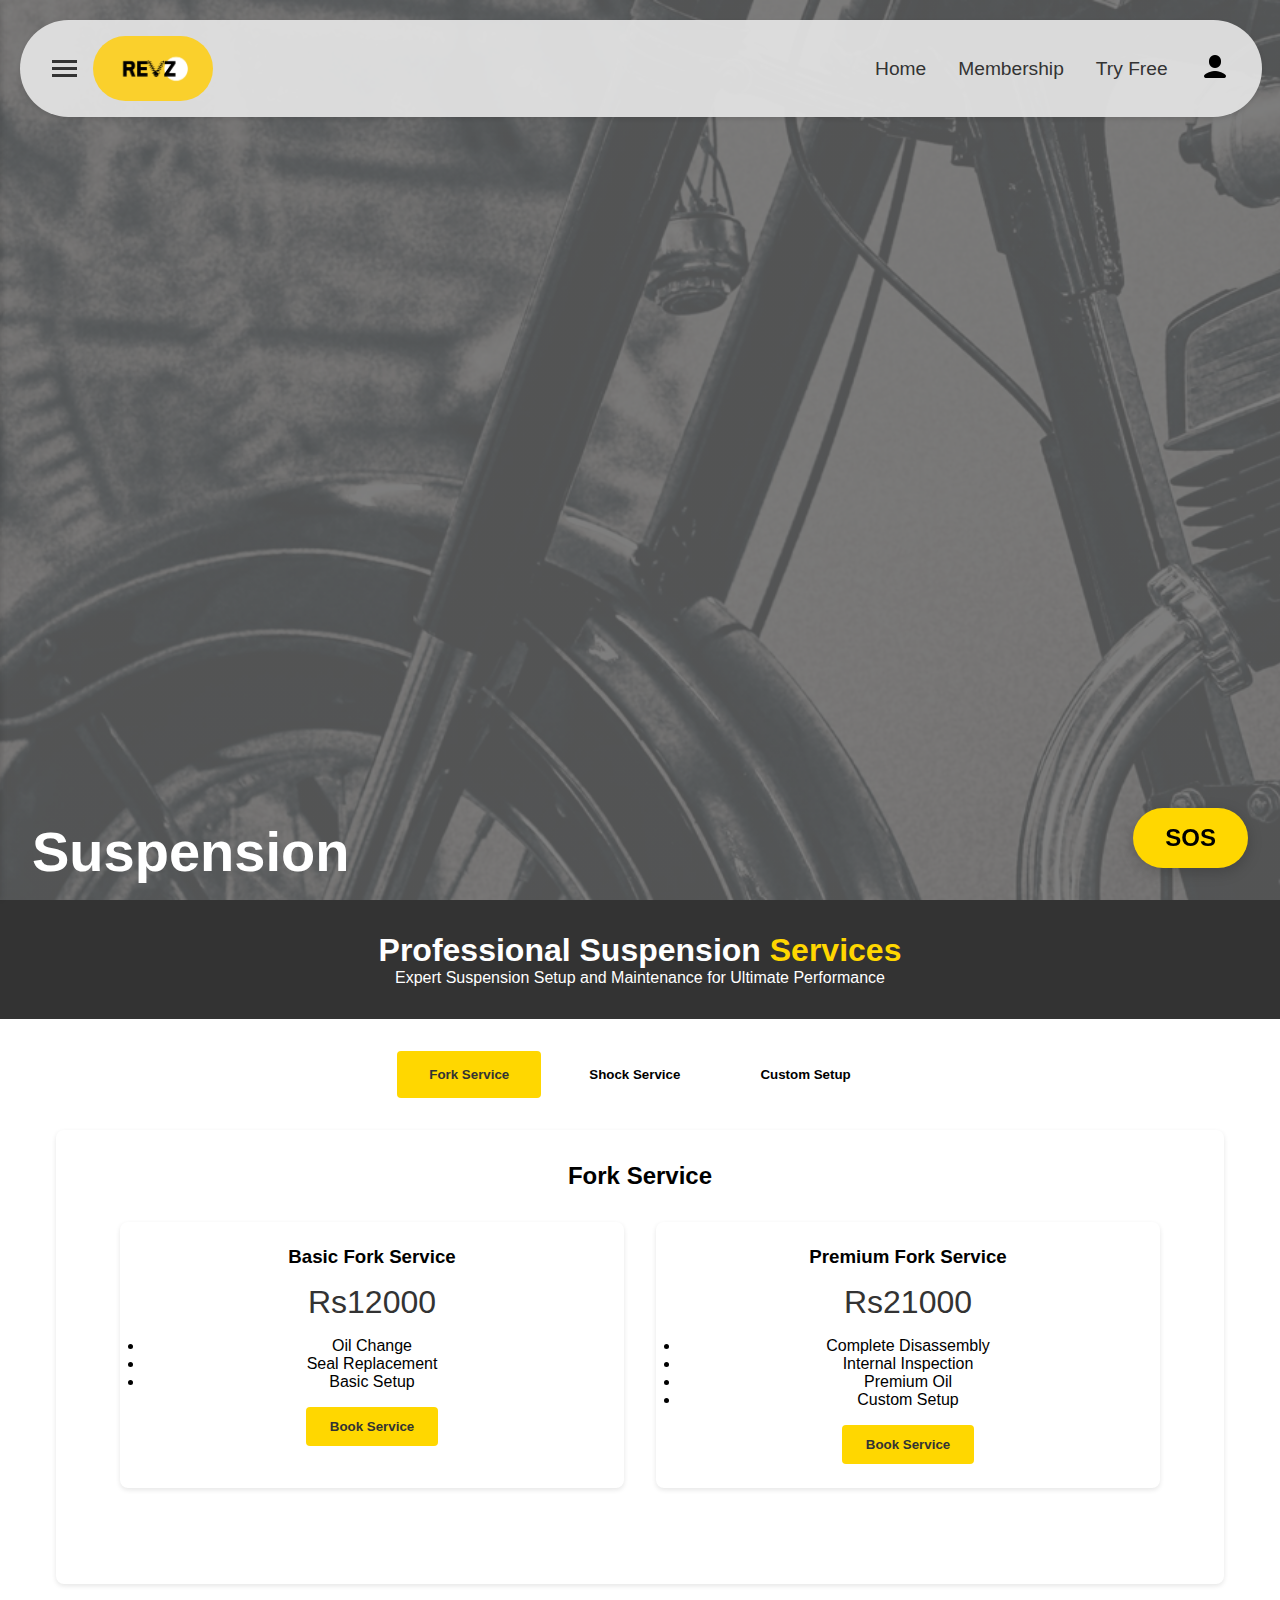
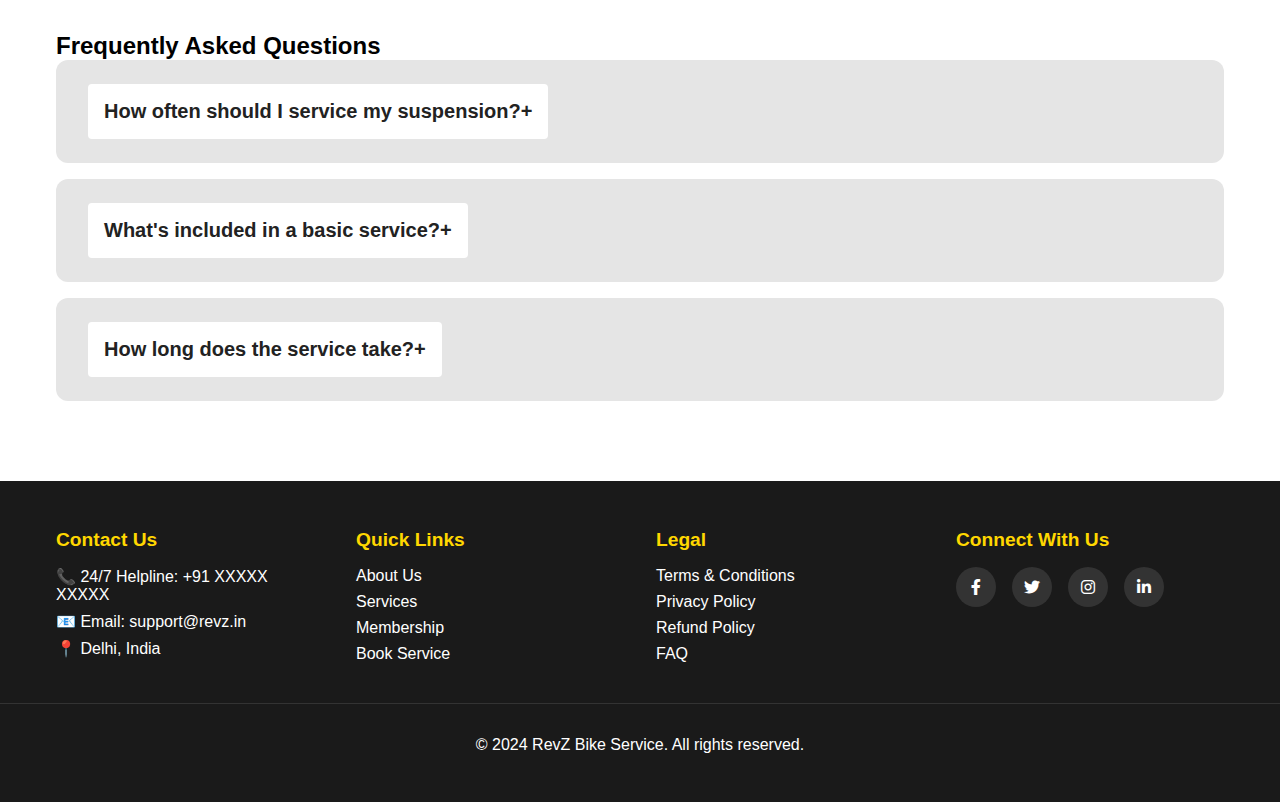
<file: suspension.html>
<!DOCTYPE html>
<html lang="en">

<head>
    <meta charset="UTF-8">
    <meta name="viewport" content="width=device-width, initial-scale=1.0">
    <title>Bike Service Delhi</title>
    <link rel="stylesheet" href="CSS/home.css">
    <link rel="stylesheet" href="CSS/services.css">
    <link rel="stylesheet" href="CSS/suspension.css">
    <link rel="stylesheet" href="CSS/login_signup.css">
</head>

<body>
    <main>
        <nav class="navbar">
            <div class="nav-left">
                <div class="menu-icon" id="menuIcon">
                    <div class="bar"></div>
                    <div class="bar"></div>
                    <div class="bar"></div>
                </div>
                <div class="logo"><img src="images/Re.png" alt="" class="logo"></div>
            </div>
            <div class="nav-right">
                <a href="index.html">Home</a>
                <a href="memberships.html">Membership</a>
                <a href="#try-free" id="tryFreeLink">Try Free</a>
                <div class="profile-dropdown">
                    <button onclick="toggleDropdown()" class="profile-icon"><img src="images/icons8-user-30.png"
                            alt=""></button>
                    <div id="dropdownMenu" class="dropdown-content">
                        <a href="#">My Profile</a>
                        <a href="" onclick="event.preventDefault(); showLoginPane()">Sign In</a>
                        <a href="" onclick="event.preventDefault(); showSignupPane()">Sign Up</a>
                        <a href="#">Logout</a>
                    </div>
                </div>

            </div>
        </nav>


        <div class="hero">
            <div class="hero-content">
                <!-- <h1>Bike Service In Delhi</h1> -->
                <h1>Suspension</h1>
                <!-- <p>Get Hassle Free and professional Bike services, Bike Repair, Bike 24/7 HELP</p> -->
            </div>
        </div>
        <!-- login and signup -->
        <div class="model" id="loginPane">
            <div class="model-content">
                <span class="close" onclick="closeModel('loginPane')">&times;</span>
                <h2>Login</h2>
                <form id="loginForm">
                    <input type="text" id="loginUsername" placeholder="Username" required>
                    <input type="password" id="loginPassword" placeholder="Password" required>
                    <button type="submit">Login</button>
                </form>
                <p class="switch" onclick="showSignupPane()">Don't have an account? Sign up</p>
            </div>
        </div>

        <!-- Signup Pane -->
        <div class="model" id="signupPane">
            <div class="model-content">
                <span class="close" onclick="closeModel('signupPane')">&times;</span>
                <h2>Sign Up</h2>
                <form id="signupForm">
                    <input type="text" id="signupUsername" placeholder="Username" required>
                    <input type="email" id="signupEmail" placeholder="Email" required>
                    <input type="password" id="signupPassword" placeholder="Password" required>
                    <button type="submit">Sign Up</button>
                </form>
                <p class="switch" onclick="showLoginPane()">Already have an account? Log in</p>
            </div>
        </div>
        <!-- trials section -->
        <div class="modal-overlay" id="modalOverlay"></div>
        <div class="modal" id="tryFreeModal">
            <div class="modal-header">
                <h2 class="modal-title">Start Your Free Trial</h2>
                <button class="close-modal" id="closeModal">&times;</button>
            </div>

            <form id="trialForm">
                <div class="form-group">
                    <label class="form-label" for="name">Full Name</label>
                    <input type="text" id="name" class="form-input" required>
                    <div class="error-message" id="nameError">Please enter your full name</div>
                </div>

                <div class="form-group">
                    <label class="form-label" for="phone">Phone Number</label>
                    <input type="tel" id="phone" class="form-input" required>
                    <div class="error-message" id="phoneError">Please enter a valid phone number</div>
                </div>

                <div class="form-group">
                    <label class="form-label" for="bikeModel">Bike Model</label>
                    <input type="text" id="bikeModel" class="form-input" required>
                    <div class="error-message" id="bikeError">Please enter your bike model</div>
                </div>

                <ul class="benefits-list">
                    <li>7 Days of Free Premium Service</li>
                    <li>24/7 Roadside Assistance</li>
                    <li>Free Basic Bike Inspection</li>
                    <li>Access to Emergency Support</li>
                </ul>

                <button type="submit" class="submit-btn">Start Free Trial</button>

                <p class="trial-terms">
                    By starting your free trial, you agree to our Terms of Service and Privacy Policy
                </p>
            </form>
        </div>
        <!-- left sidebar -->
        <div class="sidebar" id="sidebar">
            <div class="sidebar-content">
                <a href="index.html">Home</a>
                <a href="periodic_services.html">Services</a>
                <a href="#about">About</a>
                <a href="#footer">Contact</a>
            </div>
        </div>

        <header>
            <h1>Professional Suspension <span class="highlight">Services</span></h1>
            <p>Expert Suspension Setup and Maintenance for Ultimate Performance</p>
        </header>

        <div class="container">
            <div class="service-tabs">
                <button class="tab-button active" data-tab="fork">Fork Service</button>
                <button class="tab-button" data-tab="shock">Shock Service</button>
                <button class="tab-button" data-tab="setup">Custom Setup</button>
            </div>

            <div class="service-content">
                <div class="service-item active" id="fork">
                    <h2>Fork Service</h2>
                    <div class="service-grid">
                        <div class="package-card">
                            <h3>Basic Fork Service</h3>
                            <p class="price">Rs12000</p>
                            <ul>
                                <li>Oil Change</li>
                                <li>Seal Replacement</li>
                                <li>Basic Setup</li>
                            </ul>
                            <button class="book-button">Book Service</button>
                        </div>
                        <div class="package-card">
                            <h3>Premium Fork Service</h3>
                            <p class="price">Rs21000</p>
                            <ul>
                                <li>Complete Disassembly</li>
                                <li>Internal Inspection</li>
                                <li>Premium Oil</li>
                                <li>Custom Setup</li>
                            </ul>
                            <button class="book-button">Book Service</button>
                        </div>
                    </div>
                </div>

                <div class="service-item" id="shock">
                    <h2>Shock Service</h2>
                    <div class="service-grid">
                        <div class="package-card">
                            <h3>Basic Shock Service</h3>
                            <p class="price">Rs14000</p>
                            <ul>
                                <li>Oil Change</li>
                                <li>Nitrogen Recharge</li>
                                <li>Basic Setup</li>
                            </ul>
                            <button class="book-button">Book Service</button>
                        </div>
                        <div class="package-card">
                            <h3>Premium Shock Service</h3>
                            <p class="price">Rs25000</p>
                            <ul>
                                <li>Complete Rebuild</li>
                                <li>Spring Rate Analysis</li>
                                <li>Custom Valving</li>
                                <li>Performance Setup</li>
                            </ul>
                            <button class="book-button">Book Service</button>
                        </div>
                    </div>
                </div>

                <div class="service-item" id="setup">
                    <h2>Custom Setup</h2>
                    <div class="service-grid">
                        <div class="package-card">
                            <h3>Race Setup</h3>
                            <p class="price">Rs33000</p>
                            <ul>
                                <li>Track-Specific Setup</li>
                                <li>Data Analysis</li>
                                <li>Custom Spring Rates</li>
                                <li>Performance Testing</li>
                            </ul>
                            <button class="book-button">Book Service</button>
                        </div>
                        <div class="package-card">
                            <h3>Street Setup</h3>
                            <p class="price">Rs16000</p>
                            <ul>
                                <li>Comfort-Oriented Setup</li>
                                <li>Rider Weight Analysis</li>
                                <li>Basic Spring Adjustment</li>
                                <li>Road Testing</li>
                            </ul>
                            <button class="book-button">Book Service</button>
                        </div>
                    </div>
                </div>
            </div>

            <div class="faq-section">
                <h2>Frequently Asked Questions</h2>
                <div class="faq-item">
                    <div class="faq-question">
                        How often should I service my suspension?
                        <span class="toggle">+</span>
                    </div>
                    <div class="faq-answer">
                        We recommend servicing your suspension every 20-30 hours of riding time or at least once per
                        year, depending on riding conditions and style.
                    </div>
                </div>
                <div class="faq-item">
                    <div class="faq-question">
                        What's included in a basic service?
                        <span class="toggle">+</span>
                    </div>
                    <div class="faq-answer">
                        A basic service includes oil change, seal replacement if needed, and basic setup adjustments to
                        match your riding style.
                    </div>
                </div>
                <div class="faq-item">
                    <div class="faq-question">
                        How long does the service take?
                        <span class="toggle">+</span>
                    </div>
                    <div class="faq-answer">
                        Most basic services can be completed within 24-48 hours. Custom setups and complete rebuilds may
                        take 3-5 business days.
                    </div>
                </div>
            </div>
        </div>



        <!-- footer section -->
        <footer class="footer" id="footer">
            <div class="footer-container">
                <div class="footer-section">
                    <h3>Contact Us</h3>
                    <ul>
                        <li>📞 24/7 Helpline: +91 XXXXX XXXXX</li>
                        <li>📧 Email: support@revz.in</li>
                        <li>📍 Delhi, India</li>
                    </ul>
                </div>

                <div class="footer-section">
                    <h3>Quick Links</h3>
                    <ul>
                        <li><a href="/about">About Us</a></li>
                        <li><a href="periodic_services.html">Services</a></li>
                        <li><a href="memberships.html">Membership</a></li>
                        <li><a href="periodic_services.html">Book Service</a></li>
                    </ul>
                </div>

                <div class="footer-section">
                    <h3>Legal</h3>
                    <ul>
                        <li><a href="/terms">Terms & Conditions</a></li>
                        <li><a href="/privacy">Privacy Policy</a></li>
                        <li><a href="/refund">Refund Policy</a></li>
                        <li><a href="/faq">FAQ</a></li>
                    </ul>
                </div>

                <div class="footer-section">
                    <h3>Connect With Us</h3>
                    <div class="social-icons">
                        <a href="#" aria-label="Facebook"><i class="fab fa-facebook-f"></i></a>
                        <a href="#" aria-label="Twitter"><i class="fab fa-twitter"></i></a>
                        <a href="#" aria-label="Instagram"><i class="fab fa-instagram"></i></a>
                        <a href="#" aria-label="LinkedIn"><i class="fab fa-linkedin-in"></i></a>
                    </div>
                </div>
            </div>

            <div class="footer-bottom">
                <p>&copy; 2024 RevZ Bike Service. All rights reserved.</p>
            </div>
        </footer>

    </main>

    <button class="sos-button" id="sosBtn">SOS</button>
    <script src="JS/home.js"></script>
    <script src="JS/Login_and_signup.js"></script>
    <script>
        // Add Font Awesome for social icons
        const link = document.createElement('link');
        link.rel = 'stylesheet';
        link.href = 'https://cdnjs.cloudflare.com/ajax/libs/font-awesome/6.0.0/css/all.min.css';
        document.head.appendChild(link);
    </script>
    <script>
        document.querySelectorAll('.select-plan-btn').forEach(button => {
            button.addEventListener('click', function () {
                const planName = this.closest('.plan-card').querySelector('.plan-name').textContent;
                alert(`Thank you for selecting the ${planName}! We'll redirect you to the payment page.`);
            });
        });

        // Add animation on scroll
        const observer = new IntersectionObserver((entries) => {
            entries.forEach(entry => {
                if (entry.isIntersecting) {
                    entry.target.style.opacity = '1';
                    entry.target.style.transform = 'translateY(0)';
                }
            });
        }, {
            threshold: 0.1
        });

        document.querySelectorAll('.plan-card').forEach(card => {
            card.style.opacity = '0';
            card.style.transform = 'translateY(20px)';
            card.style.transition = 'all 0.6s ease-out';
            observer.observe(card);
        });
    </script>
    <script>
        // Tab Switching
        const tabButtons = document.querySelectorAll('.tab-button');
        const serviceItems = document.querySelectorAll('.service-item');

        tabButtons.forEach(button => {
            button.addEventListener('click', () => {
                const tab = button.getAttribute('data-tab');

                // Update active states
                tabButtons.forEach(btn => btn.classList.remove('active'));
                serviceItems.forEach(item => item.classList.remove('active'));

                button.classList.add('active');
                document.getElementById(tab).classList.add('active');
            });
        });

        // FAQ Toggle
        const faqQuestions = document.querySelectorAll('.faq-question');

        faqQuestions.forEach(question => {
            question.addEventListener('click', () => {
                const answer = question.nextElementSibling;
                const toggle = question.querySelector('.toggle');

                answer.classList.toggle('active');
                toggle.textContent = answer.classList.contains('active') ? '-' : '+';
            });
        });

        // Booking Buttons
        const bookButtons = document.querySelectorAll('.book-button');

        bookButtons.forEach(button => {
            button.addEventListener('click', () => {
                const service = button.parentElement.querySelector('h3').textContent;
                alert(`Thank you for choosing our ${service}! We'll contact you shortly to schedule your appointment.`);
            });
        });
    </script>
    </main>
</body>

</html>
</file>
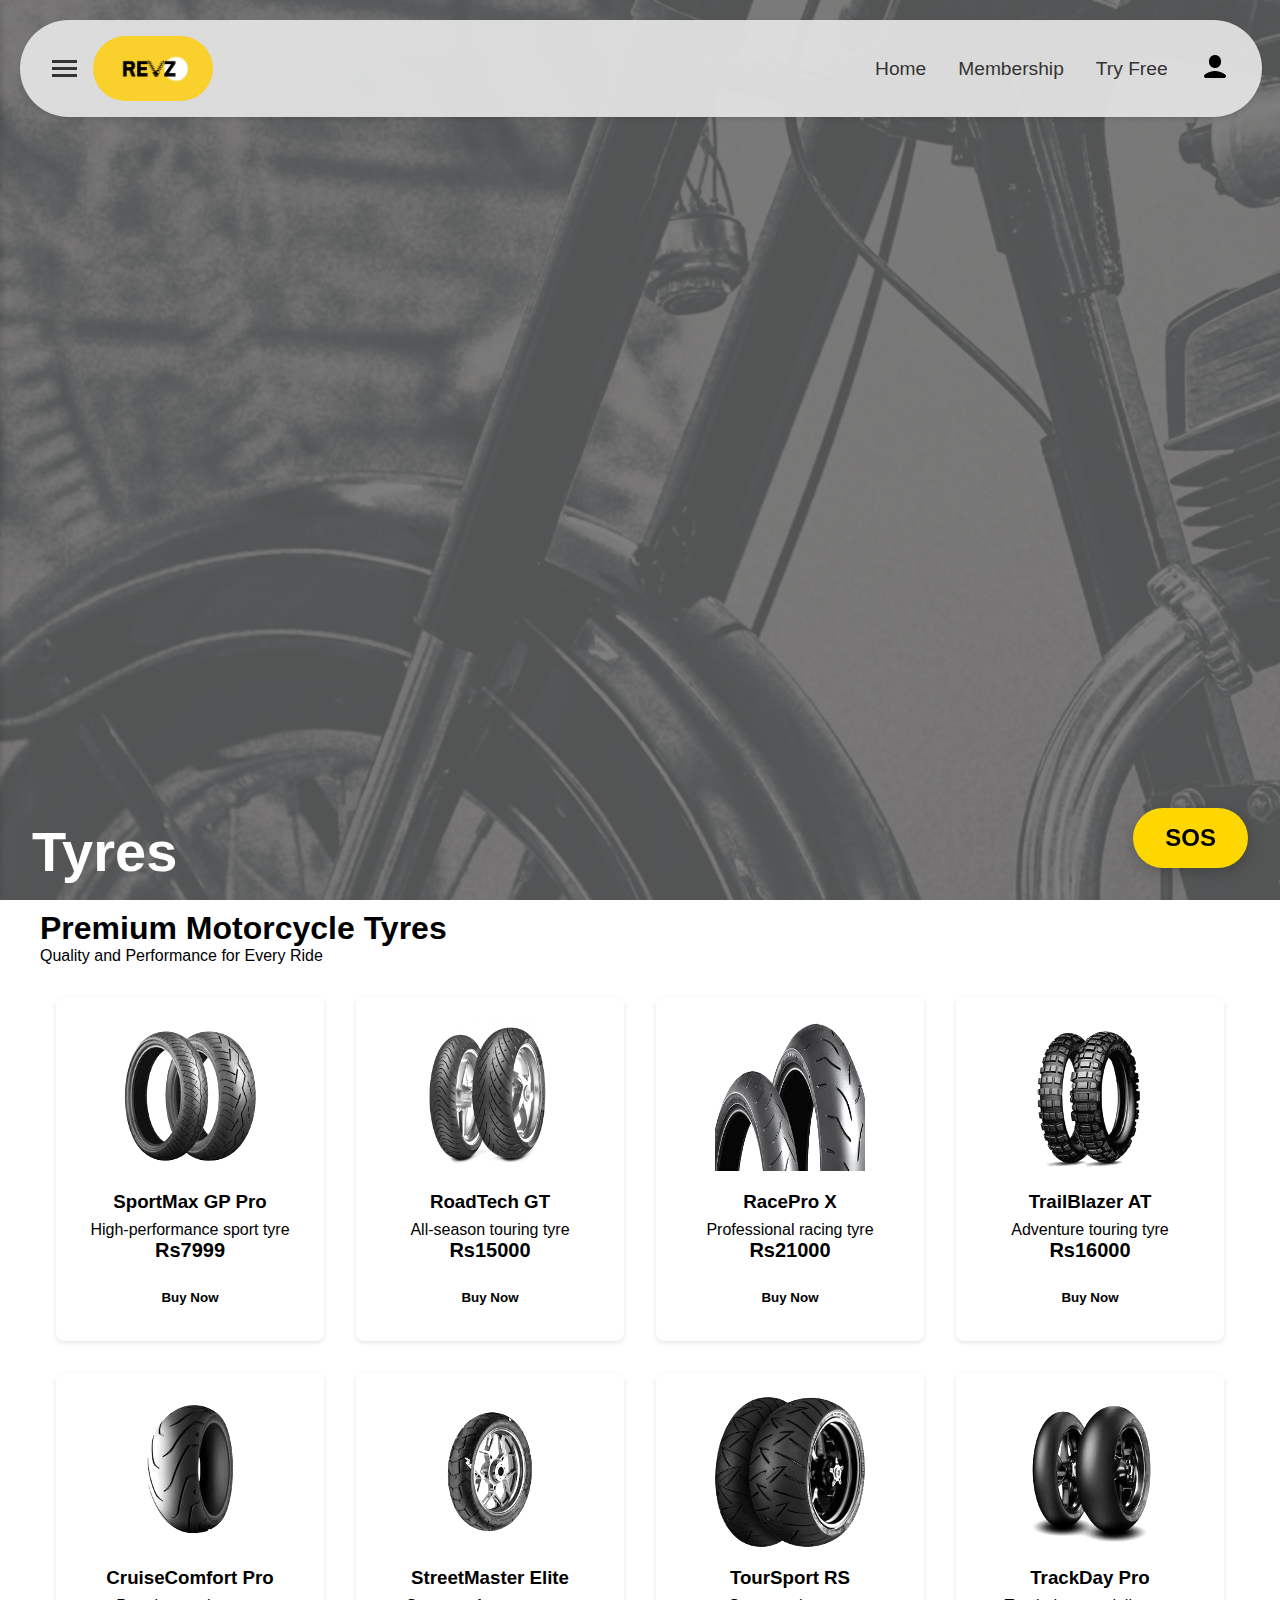
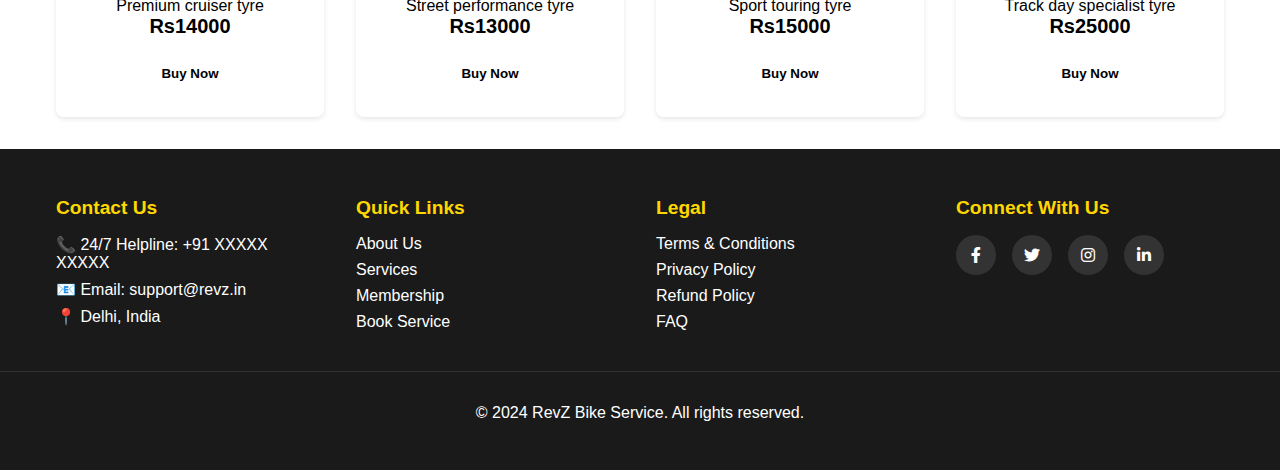
<file: tyres.html>
<!DOCTYPE html>
<html lang="en">

<head>
    <meta charset="UTF-8">
    <meta name="viewport" content="width=device-width, initial-scale=1.0">
    <title>Bike Service Delhi</title>
    <link rel="stylesheet" href="CSS/home.css">
    <link rel="stylesheet" href="CSS/services.css">
    <link rel="stylesheet" href="CSS/tyres.css">
    <link rel="stylesheet" href="CSS/login_signup.css">
</head>

<body>
    <main>
        <nav class="navbar">
            <div class="nav-left">
                <div class="menu-icon" id="menuIcon">
                    <div class="bar"></div>
                    <div class="bar"></div>
                    <div class="bar"></div>
                </div>
                <div class="logo"><img src="images/Re.png" alt="" class="logo"></div>
            </div>
            <div class="nav-right">
                <a href="index.html">Home</a>
                <a href="memberships.html">Membership</a>
                <a href="#try-free" id="tryFreeLink">Try Free</a>
                <div class="profile-dropdown">
                    <button onclick="toggleDropdown()" class="profile-icon"><img src="images/icons8-user-30.png" alt=""></button>
                    <div id="dropdownMenu" class="dropdown-content">
                        <a href="#">My Profile</a>
                        <a href="" onclick="event.preventDefault(); showLoginPane()">Sign In</a>
                        <a href="" onclick="event.preventDefault(); showSignupPane()">Sign Up</a>
                        <a href="#">Logout</a>
                    </div>
                </div>
                  
            </div>
        </nav>


        <div class="hero">
            <div class="hero-content">
                <!-- <h1>Bike Service In Delhi</h1> -->
                <h1>Tyres</h1>
                <!-- <p>Get Hassle Free and professional Bike services, Bike Repair, Bike 24/7 HELP</p> -->
            </div>
        </div>
        <!-- login and signup -->
        <div class="model" id="loginPane">
            <div class="model-content">
                <span class="close" onclick="closeModel('loginPane')">&times;</span>
                <h2>Login</h2>
                <form id="loginForm">
                    <input type="text" id="loginUsername" placeholder="Username" required>
                    <input type="password" id="loginPassword" placeholder="Password" required>
                    <button type="submit">Login</button>
                </form>
                <p class="switch" onclick="showSignupPane()">Don't have an account? Sign up</p>
            </div>
        </div>
        
        <!-- Signup Pane -->
        <div class="model" id="signupPane">
            <div class="model-content">
                <span class="close" onclick="closeModel('signupPane')">&times;</span>
                <h2>Sign Up</h2>
                <form id="signupForm">
                    <input type="text" id="signupUsername" placeholder="Username" required>
                    <input type="email" id="signupEmail" placeholder="Email" required>
                    <input type="password" id="signupPassword" placeholder="Password" required>
                    <button type="submit">Sign Up</button>
                </form>
                <p class="switch" onclick="showLoginPane()">Already have an account? Log in</p>
            </div>
        </div>
        <!-- trials section -->
        <div class="modal-overlay" id="modalOverlay"></div>
        <div class="modal" id="tryFreeModal">
            <div class="modal-header">
                <h2 class="modal-title">Start Your Free Trial</h2>
                <button class="close-modal" id="closeModal">&times;</button>
            </div>

            <form id="trialForm">
                <div class="form-group">
                    <label class="form-label" for="name">Full Name</label>
                    <input type="text" id="name" class="form-input" required>
                    <div class="error-message" id="nameError">Please enter your full name</div>
                </div>

                <div class="form-group">
                    <label class="form-label" for="phone">Phone Number</label>
                    <input type="tel" id="phone" class="form-input" required>
                    <div class="error-message" id="phoneError">Please enter a valid phone number</div>
                </div>

                <div class="form-group">
                    <label class="form-label" for="bikeModel">Bike Model</label>
                    <input type="text" id="bikeModel" class="form-input" required>
                    <div class="error-message" id="bikeError">Please enter your bike model</div>
                </div>

                <ul class="benefits-list">
                    <li>7 Days of Free Premium Service</li>
                    <li>24/7 Roadside Assistance</li>
                    <li>Free Basic Bike Inspection</li>
                    <li>Access to Emergency Support</li>
                </ul>

                <button type="submit" class="submit-btn">Start Free Trial</button>

                <p class="trial-terms">
                    By starting your free trial, you agree to our Terms of Service and Privacy Policy
                </p>
            </form>
        </div>
        <!-- left sidebar -->
        <div class="sidebar" id="sidebar">
            <div class="sidebar-content">
                <a href="index.html">Home</a>
                <a href="periodic_services.html">Services</a>
                <a href="#about">About</a>
                <a href="#footer">Contact</a>
            </div>
        </div>






        <header class="header">
            <h1>Premium Motorcycle <span class="highlight">Tyres</span></h1>
            <p>Quality and Performance for Every Ride</p>
        </header>

        <div class="container">
            <div class="tyre-grid">
                <div class="tyre-card">
                    <img src="images/sports.jpeg" alt="Sport Tyre" class="tyre-image">
                    <h3 class="tyre-name">SportMax GP Pro</h3>
                    <p>High-performance sport tyre</p>
                    <p class="tyre-price">Rs7999</p>
                    <button class="buy-button">Buy Now</button>
                </div>

                <div class="tyre-card">
                    <img src="images/all season.png" alt="Touring Tyre" class="tyre-image">
                    <h3 class="tyre-name">RoadTech GT</h3>
                    <p>All-season touring tyre</p>
                    <p class="tyre-price">Rs15000</p>
                    <button class="buy-button">Buy Now</button>
                </div>

                <div class="tyre-card">
                    <img src="images/racing.jpeg" alt="Racing Tyre" class="tyre-image">
                    <h3 class="tyre-name">RacePro X</h3>
                    <p>Professional racing tyre</p>
                    <p class="tyre-price">Rs21000</p>
                    <button class="buy-button">Buy Now</button>
                </div>

                <div class="tyre-card">
                    <img src="images/adventure.jpeg" alt="Adventure Tyre" class="tyre-image">
                    <h3 class="tyre-name">TrailBlazer AT</h3>
                    <p>Adventure touring tyre</p>
                    <p class="tyre-price">Rs16000</p>
                    <button class="buy-button">Buy Now</button>
                </div>

                <div class="tyre-card">
                    <img src="images/cruiser.jpeg" alt="Cruiser Tyre" class="tyre-image">
                    <h3 class="tyre-name">CruiseComfort Pro</h3>
                    <p>Premium cruiser tyre</p>
                    <p class="tyre-price">Rs14000</p>
                    <button class="buy-button">Buy Now</button>
                </div>

                <div class="tyre-card">
                    <img src="images/street.jpeg" alt="Street Tyre" class="tyre-image">
                    <h3 class="tyre-name">StreetMaster Elite</h3>
                    <p>Street performance tyre</p>
                    <p class="tyre-price">Rs13000</p>
                    <button class="buy-button">Buy Now</button>
                </div>

                <div class="tyre-card">
                    <img src="images/sports touring.png" alt="Sport Touring Tyre" class="tyre-image">
                    <h3 class="tyre-name">TourSport RS</h3>
                    <p>Sport touring tyre</p>
                    <p class="tyre-price">Rs15000</p>
                    <button class="buy-button">Buy Now</button>
                </div>

                <div class="tyre-card">
                    <img src="images/track.jpeg" alt="Track Day Tyre" class="tyre-image">
                    <h3 class="tyre-name">TrackDay Pro</h3>
                    <p>Track day specialist tyre</p>
                    <p class="tyre-price">Rs25000</p>
                    <button class="buy-button">Buy Now</button>
                </div>
            </div>
        </div>
        <!-- footer section -->
        <footer class="footer" id="footer">
            <div class="footer-container">
                <div class="footer-section">
                    <h3>Contact Us</h3>
                    <ul>
                        <li>📞 24/7 Helpline: +91 XXXXX XXXXX</li>
                        <li>📧 Email: support@revz.in</li>
                        <li>📍 Delhi, India</li>
                    </ul>
                </div>

                <div class="footer-section">
                    <h3>Quick Links</h3>
                    <ul>
                        <li><a href="/about">About Us</a></li>
                        <li><a href="periodic_services.html">Services</a></li>
                        <li><a href="memberships.html">Membership</a></li>
                        <li><a href="periodic_services.html">Book Service</a></li>
                    </ul>
                </div>

                <div class="footer-section">
                    <h3>Legal</h3>
                    <ul>
                        <li><a href="/terms">Terms & Conditions</a></li>
                        <li><a href="/privacy">Privacy Policy</a></li>
                        <li><a href="/refund">Refund Policy</a></li>
                        <li><a href="/faq">FAQ</a></li>
                    </ul>
                </div>

                <div class="footer-section">
                    <h3>Connect With Us</h3>
                    <div class="social-icons">
                        <a href="#" aria-label="Facebook"><i class="fab fa-facebook-f"></i></a>
                        <a href="#" aria-label="Twitter"><i class="fab fa-twitter"></i></a>
                        <a href="#" aria-label="Instagram"><i class="fab fa-instagram"></i></a>
                        <a href="#" aria-label="LinkedIn"><i class="fab fa-linkedin-in"></i></a>
                    </div>
                </div>
            </div>

            <div class="footer-bottom">
                <p>&copy; 2024 RevZ Bike Service. All rights reserved.</p>
            </div>
        </footer>

    </main>

    <button class="sos-button" id="sosBtn">SOS</button>
    <script src="JS/home.js"></script>
    <script src="JS/Login_and_signup.js"></script>
    <script>
        // Add Font Awesome for social icons
        const link = document.createElement('link');
        link.rel = 'stylesheet';
        link.href = 'https://cdnjs.cloudflare.com/ajax/libs/font-awesome/6.0.0/css/all.min.css';
        document.head.appendChild(link);
    </script>
    <script>
        document.querySelectorAll('.select-plan-btn').forEach(button => {
            button.addEventListener('click', function () {
                const planName = this.closest('.plan-card').querySelector('.plan-name').textContent;
                alert(`Thank you for selecting the ${planName}! We'll redirect you to the payment page.`);
            });
        });

        // Add animation on scroll
        const observer = new IntersectionObserver((entries) => {
            entries.forEach(entry => {
                if (entry.isIntersecting) {
                    entry.target.style.opacity = '1';
                    entry.target.style.transform = 'translateY(0)';
                }
            });
        }, {
            threshold: 0.1
        });

        document.querySelectorAll('.plan-card').forEach(card => {
            card.style.opacity = '0';
            card.style.transform = 'translateY(20px)';
            card.style.transition = 'all 0.6s ease-out';
            observer.observe(card);
        });
    </script>
    </main>
</body>

</html>
</file>
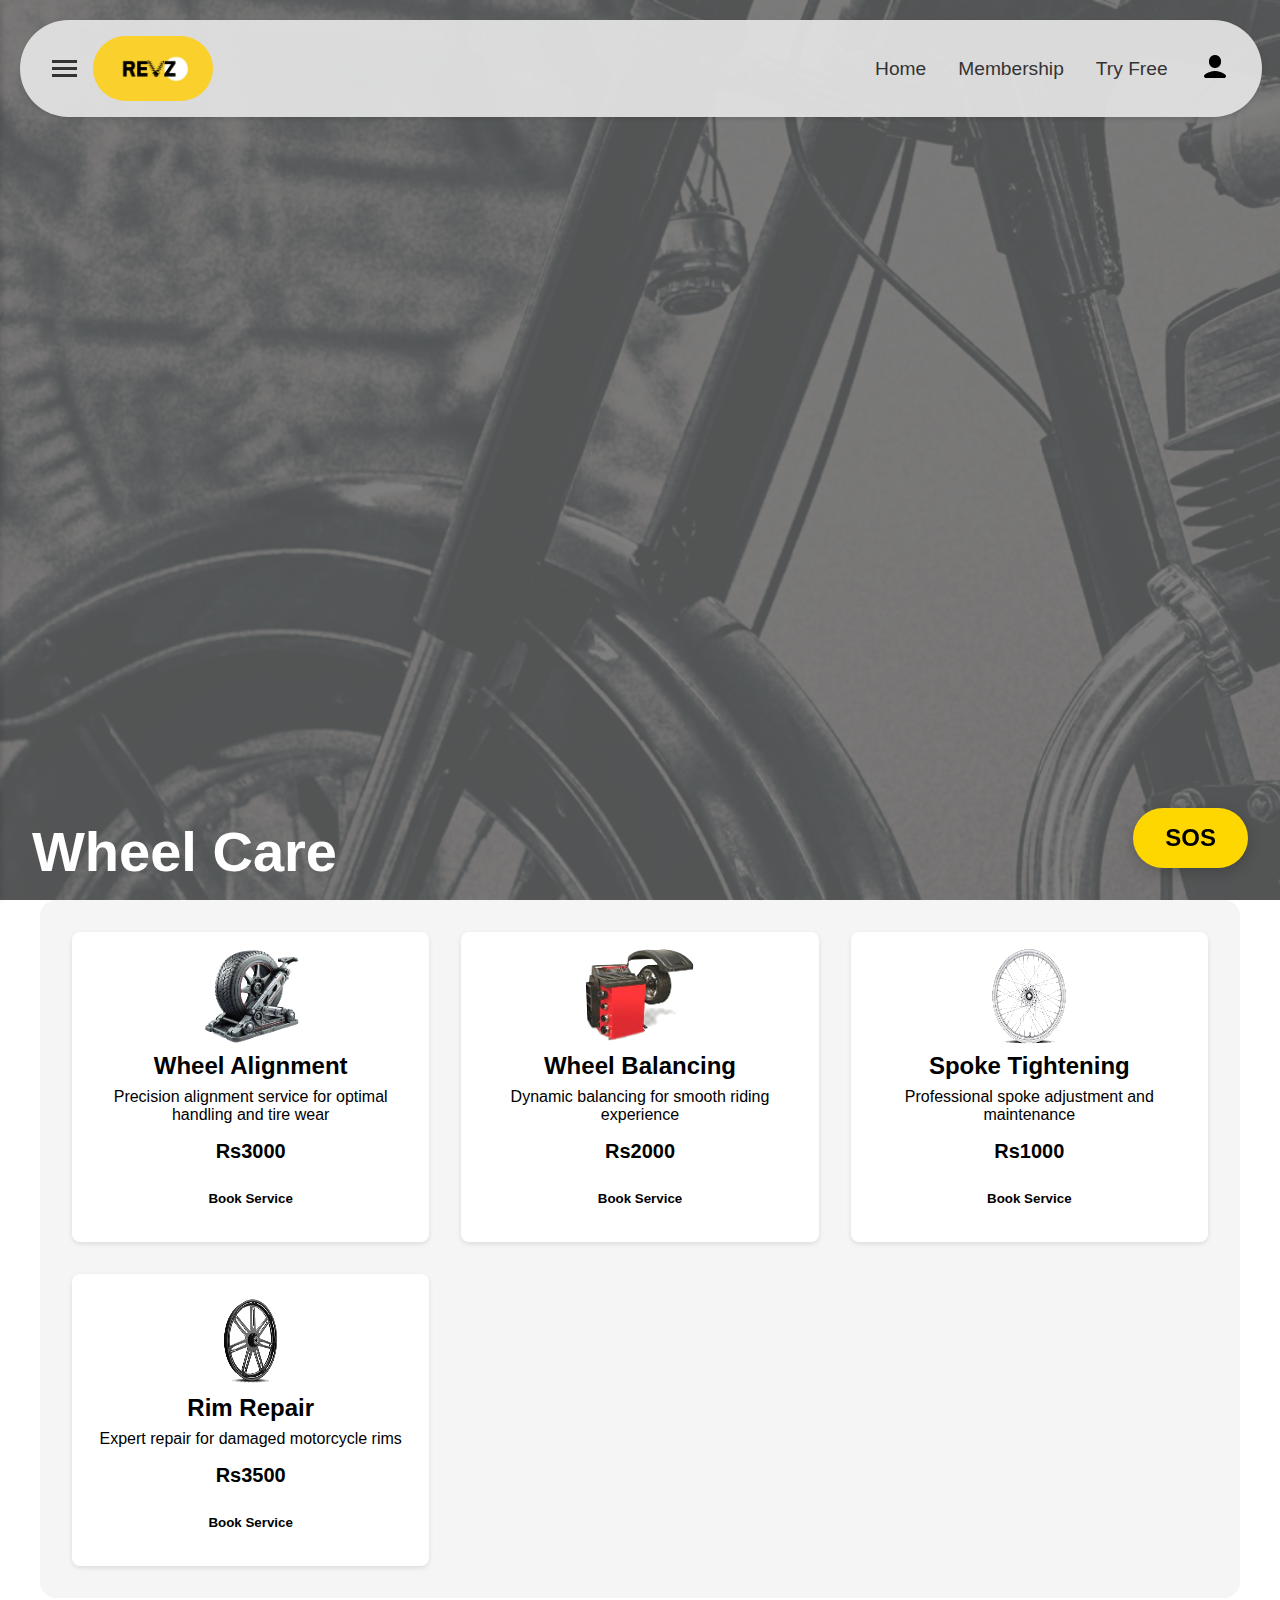
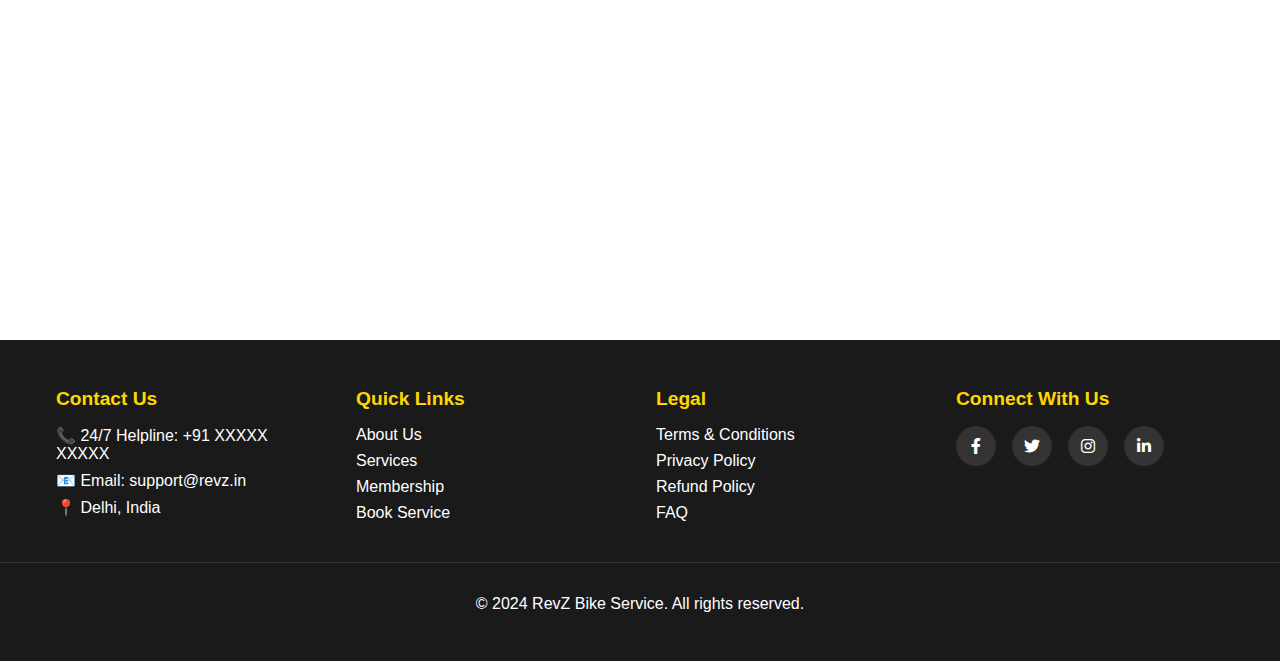
<file: wheelcare.html>
<!DOCTYPE html>
<html lang="en">

<head>
    <meta charset="UTF-8">
    <meta name="viewport" content="width=device-width, initial-scale=1.0">
    <title>Bike Service Delhi</title>
    <link rel="stylesheet" href="CSS/home.css">
    <link rel="stylesheet" href="CSS/services.css">
    <link rel="stylesheet" href="CSS/wheel.css">
    <link rel="stylesheet" href="CSS/login_signup.css">
</head>

<body>
    <main>
        <nav class="navbar">
            <div class="nav-left">
                <div class="menu-icon" id="menuIcon">
                    <div class="bar"></div>
                    <div class="bar"></div>
                    <div class="bar"></div>
                </div>
                <div class="logo"><img src="images/Re.png" alt="" class="logo"></div>
            </div>
            <div class="nav-right">
                <a href="index.html">Home</a>
                <a href="memberships.html">Membership</a>
                <a href="#try-free" id="tryFreeLink">Try Free</a>
                <div class="profile-dropdown">
                    <button onclick="toggleDropdown()" class="profile-icon"><img src="images/icons8-user-30.png"
                            alt=""></button>
                    <div id="dropdownMenu" class="dropdown-content">
                        <a href="#">My Profile</a>
                        <a href="" onclick="event.preventDefault(); showLoginPane()">Sign In</a>
                        <a href="" onclick="event.preventDefault(); showSignupPane()">Sign Up</a>
                        <a href="#">Logout</a>
                    </div>
                </div>

            </div>
        </nav>


        <div class="hero">
            <div class="hero-content">
                <!-- <h1>Bike Service In Delhi</h1> -->
                <h1>Wheel Care</h1>
                <!-- <p>Get Hassle Free and professional Bike services, Bike Repair, Bike 24/7 HELP</p> -->
            </div>
        </div>
        <!-- login and signup -->
        <div class="model" id="loginPane">
            <div class="model-content">
                <span class="close" onclick="closeModel('loginPane')">&times;</span>
                <h2>Login</h2>
                <form id="loginForm">
                    <input type="text" id="loginUsername" placeholder="Username" required>
                    <input type="password" id="loginPassword" placeholder="Password" required>
                    <button type="submit">Login</button>
                </form>
                <p class="switch" onclick="showSignupPane()">Don't have an account? Sign up</p>
            </div>
        </div>
        
        <!-- Signup Pane -->
        <div class="model" id="signupPane">
            <div class="model-content">
                <span class="close" onclick="closeModel('signupPane')">&times;</span>
                <h2>Sign Up</h2>
                <form id="signupForm">
                    <input type="text" id="signupUsername" placeholder="Username" required>
                    <input type="email" id="signupEmail" placeholder="Email" required>
                    <input type="password" id="signupPassword" placeholder="Password" required>
                    <button type="submit">Sign Up</button>
                </form>
                <p class="switch" onclick="showLoginPane()">Already have an account? Log in</p>
            </div>
        </div>
        <!-- trials section -->
        <div class="modal-overlay" id="modalOverlay"></div>
        <div class="modal" id="tryFreeModal">
            <div class="modal-header">
                <h2 class="modal-title">Start Your Free Trial</h2>
                <button class="close-modal" id="closeModal">&times;</button>
            </div>

            <form id="trialForm">
                <div class="form-group">
                    <label class="form-label" for="name">Full Name</label>
                    <input type="text" id="name" class="form-input" required>
                    <div class="error-message" id="nameError">Please enter your full name</div>
                </div>

                <div class="form-group">
                    <label class="form-label" for="phone">Phone Number</label>
                    <input type="tel" id="phone" class="form-input" required>
                    <div class="error-message" id="phoneError">Please enter a valid phone number</div>
                </div>

                <div class="form-group">
                    <label class="form-label" for="bikeModel">Bike Model</label>
                    <input type="text" id="bikeModel" class="form-input" required>
                    <div class="error-message" id="bikeError">Please enter your bike model</div>
                </div>

                <ul class="benefits-list">
                    <li>7 Days of Free Premium Service</li>
                    <li>24/7 Roadside Assistance</li>
                    <li>Free Basic Bike Inspection</li>
                    <li>Access to Emergency Support</li>
                </ul>

                <button type="submit" class="submit-btn">Start Free Trial</button>

                <p class="trial-terms">
                    By starting your free trial, you agree to our Terms of Service and Privacy Policy
                </p>
            </form>
        </div>
        <!-- left sidebar -->
        <div class="sidebar" id="sidebar">
            <div class="sidebar-content">
                <a href="index.html">Home</a>
                <a href="periodic_services.html">Services</a>
                <a href="#about">About</a>
                <a href="#footer">Contact</a>
            </div>
        </div>






        <div class="container">
            <div class="services-grid">
                <div class="service-card">
                    <div class="service-icon">
                        <img src="images/align.jpeg" alt="Wheel Alignment">
                    </div>
                    <h3 class="service-name">Wheel Alignment</h3>
                    <p>Precision alignment service for optimal handling and tire wear</p>
                    <p class="service-price">Rs3000</p>
                    <button class="book-button" data-service="alignment">Book Service</button>
                </div>

                <div class="service-card">
                    <div class="service-icon">
                        <img src="images/balancing.jpeg" alt="Wheel Balancing">
                    </div>
                    <h3 class="service-name">Wheel Balancing</h3>
                    <p>Dynamic balancing for smooth riding experience</p>
                    <p class="service-price">Rs2000</p>
                    <button class="book-button" data-service="balancing">Book Service</button>
                </div>

                <div class="service-card">
                    <div class="service-icon">
                        <img src="images/spokes.jpeg" alt="Spoke Tightening">
                    </div>
                    <h3 class="service-name">Spoke Tightening</h3>
                    <p>Professional spoke adjustment and maintenance</p>
                    <p class="service-price">Rs1000</p>
                    <button class="book-button" data-service="spoke">Book Service</button>
                </div>

                <div class="service-card">
                    <div class="service-icon">
                        <img src="images/rim.png" alt="Rim Repair">
                    </div>
                    <h3 class="service-name">Rim Repair</h3>
                    <p>Expert repair for damaged motorcycle rims</p>
                    <p class="service-price">Rs3500</p>
                    <button class="book-button" data-service="rim">Book Service</button>
                </div>
            </div>

            <div class="booking-form" id="bookingForm">
                <h2>Book Your Service</h2>
                <form id="serviceForm">
                    <div class="form-group">
                        <label for="service">Service Type</label>
                        <select id="service" required>
                            <option value="alignment">Wheel Alignment</option>
                            <option value="balancing">Wheel Balancing</option>
                            <option value="spoke">Spoke Tightening</option>
                            <option value="rim">Rim Repair</option>
                        </select>
                    </div>
                    <div class="form-group">
                        <label for="name">Name</label>
                        <input type="text" id="name" required>
                    </div>
                    <div class="form-group">
                        <label for="phone">Phone</label>
                        <input type="tel" id="phone" required>
                    </div>
                    <div class="form-group">
                        <label for="date">Preferred Date</label>
                        <input type="date" id="date" required>
                    </div>
                    <button type="submit" class="book-button">Confirm Booking</button>
                </form>
            </div>
        </div>

        <section class="benefits">
            <div class="benefits-content">
                <h2>Why Choose Our Wheel Care Services?</h2>
                <div class="benefits-grid">
                    <div class="benefit-item">
                        <h3>Expert Technicians</h3>
                        <p>Highly trained professionals with years of experience</p>
                    </div>
                    <div class="benefit-item">
                        <h3>Modern Equipment</h3>
                        <p>State-of-the-art alignment and balancing machinery</p>
                    </div>
                    <div class="benefit-item">
                        <h3>Quick Service</h3>
                        <p>Most services completed within 1-2 hours</p>
                    </div>
                    <div class="benefit-item">
                        <h3>Warranty</h3>
                        <p>All services backed by our satisfaction guarantee</p>
                    </div>
                </div>
            </div>
        </section>

        <!-- footer section -->
        <footer class="footer" id="footer">
            <div class="footer-container">
                <div class="footer-section">
                    <h3>Contact Us</h3>
                    <ul>
                        <li>📞 24/7 Helpline: +91 XXXXX XXXXX</li>
                        <li>📧 Email: support@revz.in</li>
                        <li>📍 Delhi, India</li>
                    </ul>
                </div>

                <div class="footer-section">
                    <h3>Quick Links</h3>
                    <ul>
                        <li><a href="/about">About Us</a></li>
                        <li><a href="periodic_services.html">Services</a></li>
                        <li><a href="memberships.html">Membership</a></li>
                        <li><a href="periodic_services.html">Book Service</a></li>
                    </ul>
                </div>

                <div class="footer-section">
                    <h3>Legal</h3>
                    <ul>
                        <li><a href="/terms">Terms & Conditions</a></li>
                        <li><a href="/privacy">Privacy Policy</a></li>
                        <li><a href="/refund">Refund Policy</a></li>
                        <li><a href="/faq">FAQ</a></li>
                    </ul>
                </div>

                <div class="footer-section">
                    <h3>Connect With Us</h3>
                    <div class="social-icons">
                        <a href="#" aria-label="Facebook"><i class="fab fa-facebook-f"></i></a>
                        <a href="#" aria-label="Twitter"><i class="fab fa-twitter"></i></a>
                        <a href="#" aria-label="Instagram"><i class="fab fa-instagram"></i></a>
                        <a href="#" aria-label="LinkedIn"><i class="fab fa-linkedin-in"></i></a>
                    </div>
                </div>
            </div>

            <div class="footer-bottom">
                <p>&copy; 2024 RevZ Bike Service. All rights reserved.</p>
            </div>
        </footer>

    </main>

    <button class="sos-button" id="sosBtn">SOS</button>
    <script src="JS/home.js"></script>
    <script src="JS/Login_and_signup.js"></script>
    <script>
        // Add Font Awesome for social icons
        const link = document.createElement('link');
        link.rel = 'stylesheet';
        link.href = 'https://cdnjs.cloudflare.com/ajax/libs/font-awesome/6.0.0/css/all.min.css';
        document.head.appendChild(link);
    </script>
    <script>
        document.querySelectorAll('.select-plan-btn').forEach(button => {
            button.addEventListener('click', function () {
                const planName = this.closest('.plan-card').querySelector('.plan-name').textContent;
                alert(`Thank you for selecting the ${planName}! We'll redirect you to the payment page.`);
            });
        });

        // Add animation on scroll
        const observer = new IntersectionObserver((entries) => {
            entries.forEach(entry => {
                if (entry.isIntersecting) {
                    entry.target.style.opacity = '1';
                    entry.target.style.transform = 'translateY(0)';
                }
            });
        }, {
            threshold: 0.1
        });

        document.querySelectorAll('.plan-card').forEach(card => {
            card.style.opacity = '0';
            card.style.transform = 'translateY(20px)';
            card.style.transition = 'all 0.6s ease-out';
            observer.observe(card);
        });
    </script>
    </main>
</body>

</html>
</file>
<file: CSS/home.css>
* {
    margin: 0;
    padding: 0;
    box-sizing: border-box;
    /* font-family: Arial, sans-serif; */
    font-family: 'Gill Sans', 'Gill Sans MT', Calibri, 'Trebuchet MS', sans-serif;
}

body {
    font-family: 'Gill Sans', 'Gill Sans MT', Calibri, 'Trebuchet MS', sans-serif;
    overflow-x: hidden;
}

/* horizontal line  */
.heading-with-line {
    font-size: 2em;
    font-weight: bold;
    position: relative;
    margin-bottom: 20px;
    /* Adjust spacing */
}

/* Adding the line below the heading */
.heading-with-line::after {
    content: "";
    display: block;
    width: 60px;
    /* Adjust line length */
    height: 3px;
    /* Adjust line thickness */
    background-color: black;
    /* Adjust line color */
    margin-top: 8px;
}

/* Adjust distance between heading and line */
.navbar {
    display: flex;
    justify-content: space-between;
    align-items: center;
    padding: 1rem 2rem;
    background: rgba(226, 226, 226, 0.95);
    position: absolute;
    width: 97%;
    right: 20px;
    left: 20px;
    top: 20px;
    z-index: 100;
    box-shadow: 0 2px 5px rgba(0, 0, 0, 0.1);
    border-radius: 50px;

}

.nav-left {
    display: flex;
    align-items: center;
    gap: 1rem;
}

.logo {
    width: 120px;
    height: 65px;
    border-radius: 50px;
}

.menu-icon {
    cursor: pointer;
    display: flex;
    flex-direction: column;
    gap: 4px;
}

.bar {
    width: 25px;
    height: 3px;
    background-color: #333;
    transition: 0.3s;
}

.nav-right {
    display: flex;
    align-items: center;
    gap: 2rem;
}

.nav-right a {
    text-decoration: none;
    color: #333;
    font-weight: 500;
    font-size: larger;
}

.profile-icon {
    font-size: 1.5rem;
    cursor: pointer;
    padding-top: 2px;
}

.profile-icon {
    background-color: transparent;
    border: none;
    color: #333;
    font-size: 1.5em;
    cursor: pointer;
    position: relative;
}

/* Dropdown Menu styling */
.dropdown-content {
    display: none;
    position: absolute;
    right: 0;
    background-color: #fff;
    box-shadow: 0px 8px 16px rgba(0, 0, 0, 0.2);
    z-index: 1;
    border-radius: 5px;
    overflow: hidden;
}

.dropdown-content a {
    color: #333;
    padding: 12px 16px;
    text-decoration: none;
    display: block;
    font-size: 0.9em;
}

.dropdown-content a:hover {
    background-color: #ffc107;
    color: #333;
}

/* Show dropdown on button click */
.profile-dropdown.active .dropdown-content {
    display: block;
}

.sidebar {
    position: fixed;
    left: -250px;
    top: 0;
    width: 250px;
    height: 100vh;
    background: white;
    z-index: 99;
    transition: 0.3s;
    box-shadow: 2px 0 5px rgba(0, 0, 0, 0.1);
    padding-top: 80px;
}

.sidebar.active {
    left: 0;
}

.sidebar-content {
    display: flex;
    flex-direction: column;
    padding: 1rem;
}

.sidebar-content a {
    padding: 1rem;
    text-decoration: none;
    color: #333;
    transition: 0.3s;
}

.sidebar-content a:hover {
    background: #f5f5f5;
}

.hero {
    height: 100vh;
    background: linear-gradient(rgba(0, 0, 0, 0.5), rgba(0, 0, 0, 0.5)),

        url('wiser-by-the-mile-VLyPrxPMdI4-unsplash\ 1.png');
    background-size: cover;
    background-position: center;
    display: flex;
    align-items: center;
    padding: 2rem;
    position: relative;
}

.hero-content {
    color: white;
    max-width: 800px;
    margin: 0;
    text-align: left;
    position: absolute;
    bottom: 0;

}

.hero-content h1 {
    font-size: 3.5rem;
    margin-bottom: 1rem;

}

.hero-content p {
    font-size: 1.2rem;
    margin-bottom: 2rem;

}

.sos-button {
    position: fixed;
    bottom: 2rem;
    right: 2rem;
    background: #FFD700;
    border: none;
    padding: 1rem 2rem;
    border-radius: 30px;
    font-size: 1.5rem;
    font-weight: bold;
    cursor: pointer;
    transition: 0.3s;
    box-shadow: 0 4px 15px rgba(0, 0, 0, 0.2);
}

.sos-button:hover {
    transform: scale(1.05);
    box-shadow: 0 6px 20px rgba(0, 0, 0, 0.3);
}

@media (max-width: 768px) {
    .nav-right a {
        display: none;
    }

    .hero-content h1 {
        font-size: 2.5rem;
    }

    .hero-content p {
        font-size: 1rem;
    }
}


.services-section {
    padding: 2rem;
    background: #f5f5f5;
}

.services-grid {
    display: grid;
    grid-template-columns: repeat(5, 1fr);
    gap: 1rem;
    max-width: 1200px;
    margin: 0 auto 2rem;
    background: white;
    padding: 2rem;
    border-radius: 1rem;
}

.services-grid.secondary {
    grid-template-columns: repeat(3, 1fr);
}

.service-item {
    display: flex;
    flex-direction: column;
    align-items: center;
    text-align: center;
    gap: 0.5rem;
    cursor: pointer;


}

.service-item a {
    text-decoration: none;
}

.service-item:hover {
    transform: scale(1.2);
    transition: 0.4s;
}

.service-item img {
    width: 200px;
    height: 200px;
    object-fit: contain;

}

.location-section {
    padding: 4rem 2rem;
    background: white;
}

.addLocation {
    border-radius: 10px;
    width: 40%;
    border: none;
    color: #ddd;
    background-color: #555;
    font-family: Cambria, Cochin, Georgia, Times, 'Times New Roman', serif;
    height: 65px;

}

.getLocation {
    border-radius: 10px;
    border: none;
    width: 40%;
    height: 65px;
    color: #ddd;
    background-color: #555;
    font-family: Cambria, Cochin, Georgia, Times, 'Times New Roman', serif;

}

.location-section::after {
    content: '';
    position: absolute;
    left: 0;
    bottom: 0;
    width: 60px;
    height: 4px;
    background-color: #333;

}

.location-section h2 {
    font-size: 2.5rem;
    color: #333;
    margin-bottom: 0.5rem;
}

.location-section p {
    color: #666;
    margin-bottom: 2rem;
}

.map-icon {
    background-image: url("map.png");

    background-size: cover;
    background-position: center;
    width: 164px;
    height: 70px;
    border-radius: 0.5rem;
}

.location-input {
    display: flex;
    align-items: center;
    gap: 1rem;
    max-width: 500px;
    background: #f5f5f5;
    padding: 1rem;
    border-radius: 0.5rem;
}

.location-input input {
    width: 100%;
    padding: 0.5rem;
    border: none;
    background: transparent;
    font-size: 1rem;
}

.how-it-works {
    padding: 4rem 2rem;
    background: #f5f5f5;

}

.how-it-works h2 {
    font-size: 2.5rem;
    color: #000000;
    margin-bottom: 2rem;
}

.how-it-works::after {
    content: '';
    position: absolute;
    left: 0;
    bottom: 0;
    width: 60px;
    height: 4px;
    background-color: #333;
}

.steps {
    max-width: 600px;

}

.step {
    display: flex;
    align-items: center;
    gap: 3rem;
    margin-bottom: 1rem;
}

.step-box {
    margin-top: 5px;
}

.step-number {
    width: 40px;
    height: 40px;
    background: #ffffff;
    color: white;
    display: flex;
    align-items: center;
    justify-content: center;
    border-radius: 50%;
    font-weight: bold;

}

@media (max-width: 768px) {
    .services-grid {
        grid-template-columns: repeat(2, 1fr);
    }

    .services-grid.secondary {
        grid-template-columns: repeat(2, 1fr);
    }
}



.how-it-works {
    padding: 4rem 2rem;
    background: white;
    max-width: 1200px;
    margin: 0 auto;
}

.how-it-works h2 {
    font-size: 2.5rem;
    color: #333;
    margin-bottom: 3rem;
    font-weight: bold;
}

.steps {
    position: relative;
    padding-left: 2rem;
}

.steps::before {
    content: '';
    position: absolute;
    left: 3.8rem;
    top: 0;
    bottom: 0;
    width: 3px;
    background: #f5f5f5;
}

.step {
    display: flex;
    align-items: flex-start;
    gap: 2rem;
    margin-bottom: 4rem;
    position: relative;
}

.step-box {
    background: #f5f5f5;
    border-radius: 8px;
    width: 60px;
    height: 60px;
    display: flex;
    align-items: center;
    justify-content: center;
    position: relative;
    z-index: 1;
    flex-shrink: 0;
}

.step-number {
    font-size: 1.5rem;
    font-weight: bold;
    color: #333;
}

.step-content {
    padding-top: 1rem;
}

.step-content p {
    font-size: 1.25rem;
    color: #333;
    margin: 0;
    line-height: 1.4;
}

/* Update previous styles */
.services-grid {
    border-radius: 16px;
    background: #f5f5f5;
    padding: 2rem;
}

.service-item p {
    font-weight: 500;
    color: #333;
}

.location-section {
    max-width: 1200px;
    margin: 0 auto;
    padding: 4rem 2rem;
}

@media (max-width: 768px) {
    .how-it-works h2 {
        font-size: 2rem;
    }

    .step-content p {
        font-size: 1.1rem;
    }

    .step-box {
        width: 50px;
        height: 50px;
    }

    .steps::before {
        left: 2rem;
    }
}


.reviews-section {
    padding: 40px 20px;
    max-width: 1200px;
    margin: 0 auto;
}

.reviews-section h1 {
    font-size: 48px;
    color: #333;
    margin-bottom: 40px;
    font-weight: bold;
    font-family: -apple-system, BlinkMacSystemFont, 'Segoe UI', Roboto, Oxygen, Ubuntu, Cantarell, sans-serif;
}

.reviews-container {
    display: flex;
    gap: 24px;
    justify-content: space-between;
    flex-wrap: wrap;
}

.review-card {
    background-color: #e6e6e6;
    border-radius: 16px;
    padding: 30px;
    min-height: 200px;
    flex: 1;
    min-width: 300px;
}

.review-card h2 {
    font-size: 32px;
    color: #000;
    margin: 0;
    font-family: -apple-system, BlinkMacSystemFont, 'Segoe UI', Roboto, Oxygen, Ubuntu, Cantarell, sans-serif;
}

/* Responsive Design */
@media (max-width: 768px) {
    .reviews-section h1 {
        font-size: 36px;
    }

    .review-card {
        min-width: 100%;
    }
}




.faq-container {
    max-width: 1200px;
    margin: 40px auto;
    padding: 0 20px;
}

.faq-title {
    font-size: 48px;
    color: #333;
    font-weight: 700;
    margin-bottom: 40px;
    line-height: 1.2;
}

.faq-list {
    display: flex;
    flex-direction: column;
    gap: 16px;
}

.faq-item {
    background-color: #E5E5E5;
    border-radius: 12px;
    padding: 24px 32px;
    display: flex;
    justify-content: space-between;
    align-items: center;
    cursor: pointer;
    transition: background-color 0.3s ease;
}

.faq-item:hover {
    background-color: #DADADA;
}

.faq-question {
    font-size: 20px;
    color: #222;
    font-weight: 500;
    margin: 0;
}

.faq-toggle {
    width: 32px;
    height: 32px;
    background-color: white;
    border-radius: 50%;
    display: flex;
    align-items: center;
    justify-content: center;
    flex-shrink: 0;
}

.faq-toggle svg {
    width: 16px;
    height: 16px;
    fill: none;
    stroke: #666;
    stroke-width: 2;
}

/* parts css */

.spare-parts-section {
    max-width: 1200px;
    margin: 0 auto;
    padding: 60px 20px;
    font-family: -apple-system, BlinkMacSystemFont, 'Segoe UI', Roboto, Arial, sans-serif;
}

.section-title {
    font-size: 48px;
    color: #333;
    margin-bottom: 50px;
    font-weight: 600;
    position: relative;
    padding-bottom: 15px;
}

.section-title::after {
    content: '';
    position: absolute;
    left: 0;
    bottom: 0;
    width: 60px;
    height: 4px;
    background-color: #333;
}

.brand-grid {
    display: grid;
    grid-template-columns: repeat(auto-fit, minmax(200px, 1fr));
    gap: 40px;
    align-items: center;
    justify-items: center;
}

.brand-logo {
    max-width: 180px;
    height: 80px;
    display: flex;
    align-items: center;
    justify-content: center;
    transition: transform 0.3s ease;
}

.brand-logo:hover {
    transform: scale(1.05);
}

.brand-logo img {
    max-width: 100%;
    max-height: 100%;
    object-fit: contain;
}

/* Specific brand colors */
.bosch img {
    filter: brightness(0.95);
}

.royal-enfield img {
    filter: brightness(1.3);
}

.honda img {
    filter: brightness(5);
}

.tvs img {
    filter: brightness(1.3);
}

.hhero img {
    filter: brightness(1.3);
}


/* login and signup */


/* footer  */
.footer {
    background-color: #1a1a1a;
    color: #ffffff;
    padding: 3rem 0;
    margin-top: 2rem;
}

.footer-container {
    max-width: 1200px;
    margin: 0 auto;
    padding: 0 1rem;
    display: grid;
    grid-template-columns: repeat(auto-fit, minmax(250px, 1fr));
    gap: 2rem;
}

.footer-section h3 {
    color: #FFD700;
    margin-bottom: 1rem;
    font-size: 1.2rem;
}

.footer-section ul {
    list-style: none;
    padding: 0;
}

.footer-section ul li {
    margin-bottom: 0.5rem;
}

.footer-section a {
    color: #ffffff;
    text-decoration: none;
    transition: color 0.3s ease;
}

.footer-section a:hover {
    color: #FFD700;
}

.social-icons {
    display: flex;
    gap: 1rem;
}

.social-icons a {
    width: 40px;
    height: 40px;
    border-radius: 50%;
    background: #333;
    display: flex;
    align-items: center;
    justify-content: center;
    transition: background-color 0.3s ease;
}

.social-icons a:hover {
    background-color: #FFD700;
}

.footer-bottom {
    text-align: center;
    padding-top: 2rem;
    margin-top: 2rem;
    border-top: 1px solid #333;
}


/* Trial section */
.modal-overlay {
    display: none;
    position: fixed;
    top: 0;
    left: 0;
    width: 100%;
    height: 100%;
    background: rgba(0, 0, 0, 0.7);
    z-index: 1000;
    backdrop-filter: blur(5px);
}

.modal {
    display: none;
    position: fixed;
    top: 50%;
    left: 50%;
    transform: translate(-50%, -50%) scale(0.8);
    background: white;
    padding: 2rem;
    border-radius: 15px;
    max-width: 500px;
    width: 90%;
    z-index: 1001;
    box-shadow: 0 10px 25px rgba(0, 0, 0, 0.2);
    animation: modalOpen 0.3s ease forwards;
}

@keyframes modalOpen {
    to {
        transform: translate(-50%, -50%) scale(1);
        opacity: 1;
    }
}

.modal-header {
    display: flex;
    justify-content: space-between;
    align-items: center;
    margin-bottom: 1.5rem;
}

.modal-title {
    font-size: 1.5rem;
    font-weight: bold;
    color: #333;
}

.close-modal {
    background: none;
    border: none;
    font-size: 1.5rem;
    cursor: pointer;
    color: #666;
    padding: 0.5rem;
    transition: color 0.3s ease;

}


.close-modal:hover {
    color: #333;
}

.form-group {
    margin-bottom: 1.5rem;
}

.form-label {
    display: block;
    margin-bottom: 0.5rem;
    color: #555;
    font-weight: 500;
}

.form-input {
    width: 100%;
    padding: 0.8rem;
    border: 2px solid #ddd;
    border-radius: 8px;
    font-size: 1rem;
    transition: border-color 0.3s ease;
}

.form-input:focus {
    outline: none;
    border-color: #FFD700;
}

.submit-btn {
    background: #FFD700;
    color: #333;
    border: none;
    padding: 1rem 2rem;
    border-radius: 25px;
    font-size: 1.1rem;
    font-weight: bold;
    cursor: pointer;
    width: 100%;
    transition: background 0.3s ease, transform 0.2s ease;
}

.submit-btn:hover {
    background: #FFC800;
    transform: translateY(-2px);
}

.benefits-list {
    margin: 1.5rem 0;
    padding: 0;
    list-style: none;
}

.benefits-list li {
    margin-bottom: 0.5rem;
    padding-left: 1.5rem;
    position: relative;
    color: #555;
}

.benefits-list li::before {
    content: "✓";
    position: absolute;
    left: 0;
    color: #4CAF50;
    font-weight: bold;
}

.trial-terms {
    font-size: 0.9rem;
    color: #666;
    text-align: center;
    margin-top: 1rem;
}

.error-message {
    color: #ff4444;
    font-size: 0.9rem;
    margin-top: 0.3rem;
    display: none;
}

@media (max-width: 576px) {
    .modal {
        padding: 1.5rem;
    }

    .modal-title {
        font-size: 1.3rem;
    }

    .form-input {
        padding: 0.7rem;
    }
}
</file>
<file: CSS/login_signup.css>
.model {
    display: none;
    position: fixed;
    top: 0;
    left: 0;
    width: 100%;
    height: 100%;
    background-color: rgba(129, 127, 127, 0.66);
    justify-content: center;
    align-items: center;
    z-index: 1000;
}

.model-content {
    background-color: #333;
    padding: 20px;
    border-radius: 8px;
    width: 300px;
    color: white;
}

.model-content h2 {
    color: #FFD700;
    margin-bottom: 10px;
}

.model-content input {
    width: 100%;
    padding: 10px;
    margin: 8px 0;
    border-radius: 5px;
    border: 1px solid #FFD700;
}

.model-content button {
    width: 100%;
    padding: 10px;
    margin-top: 10px;
    background-color: #FFD700;
    color: #333;
    border: none;
    border-radius: 5px;
    cursor: pointer;
}

.model-content .switch {
    color: #FFD700;
    text-align: center;
    cursor: pointer;
    margin-top: 10px;
}

.close {
    color: #FFD700;
    font-size: 24px;
    float: right;
    cursor: pointer;
}
</file>
<file: CSS/services.css>
.service-grid {
    max-width: 1200px;
    margin: 4rem auto;
    padding: 0 2rem;
    display: grid;
    grid-template-columns: repeat(auto-fit, minmax(300px, 1fr));
    gap: 2rem;
}

.service-card {
    background: white;
    border-radius: 8px;
    padding: 2rem;
    box-shadow: 0 2px 4px rgba(0,0,0,0.1);
    transition: transform 0.3s ease;
    cursor: pointer;
}

.service-card:hover {
    transform: translateY(-5px);
}

.service-icon {
    width: 60px;
    height: 60px;
    background-color: var(--primary-yellow);
    border-radius: 50%;
    display: flex;
    align-items: center;
    justify-content: center;
    margin-bottom: 1rem;
}

.service-icon img {
    width: 30px;
    height: 30px;
}

.service-title {
    font-size: 1.2rem;
    color: var(--dark-gray);
    margin-bottom: 0.5rem;
}

.service-description {
    color: var(--medium-gray);
    line-height: 1.6;
}

.cta-button {
    background-color: var(--primary-yellow);
    color: white;
    background-color: #333;
    padding: 0.8rem 2rem;
    border: none;
    border-radius: 4px;
    font-weight: bold;
    cursor: pointer;
    transition: background-color 0.3s ease;
    margin-top: 1rem;
    display: inline-block;
}

.cta-button:hover {
    background-color: #FFE44D;
}

#serviceModal {
    display: none;
    position: fixed;
    top: 0;
    left: 0;
    width: 100%;
    height: 100%;
    background-color: rgba(0,0,0,0.5);
    z-index: 1000;
}

.modal-content {
    background-color: white;
    max-width: 500px;
    margin: 2rem auto;
    padding: 2rem;
    border-radius: 8px;
    position: relative;
}

.close-button {
    position: absolute;
    top: 1rem;
    right: 1rem;
    font-size: 1.5rem;
    cursor: pointer;
    color: var(--medium-gray);
}

@media (max-width: 768px) {
    .hero h1 {
        font-size: 2rem;
    }
    
    .service-grid {
        grid-template-columns: 1fr;
    }
}
</file>
<file: CSS/battery.css>
.battery-grid {
    max-width: 1200px;
    margin: 4rem auto;
    padding: 0 2rem;
    display: grid;
    grid-template-columns: repeat(auto-fit, minmax(280px, 1fr));
    gap: 2rem;
}

.battery-card {
    background: white;
    border-radius: 12px;
    padding: 2rem;
    box-shadow: 0 2px 4px rgba(0,0,0,0.1);
    transition: transform 0.3s ease;
    text-align: center;
}

.battery-card:hover {
    transform: translateY(-5px);
}

.battery-logo {
    width: 120px;
    height: 120px;
    margin: 0 auto 1.5rem;
    padding: 1rem;
    background-color: var(--light-gray);
    border-radius: 50%;
    display: flex;
    align-items: center;
    justify-content: center;
}

.battery-logo img {
    width: 120px;
    height: 120px;
    object-fit: contain;
}

.battery-name {
    font-size: 1.4rem;
    color: var(--dark-gray);
    margin-bottom: 0.5rem;
}

.battery-price {
    font-size: 1.8rem;
    color: var(--dark-gray);
    font-weight: bold;
    margin: 1rem 0;
}

.features-list {
    text-align: left;
    margin: 1.5rem 0;
    padding-left: 1.5rem;
}

.features-list li {
    color: var(--medium-gray);
    margin-bottom: 0.5rem;
}

.cta-button {
    background-color: var(--primary-yellow);
    color: var(--dark-gray);
    padding: 0.8rem 2rem;
    border: none;
    border-radius: 4px;
    font-weight: bold;
    cursor: pointer;
    transition: background-color 0.3s ease;
    width: 100%;
}

.cta-button:hover {
    background-color: #FFE44D;
}

.warranty-badge {
    background-color: var(--primary-yellow);
    color: var(--dark-gray);
    padding: 0.3rem 1rem;
    border-radius: 20px;
    display: inline-block;
    font-weight: bold;
    margin-bottom: 1rem;
}

@media (max-width: 768px) {
    .hero h1 {
        font-size: 2rem;
    }
    
    .battery-grid {
        grid-template-columns: 1fr;
    }
}
</file>
<file: CSS/memberships.css>
.hero {
    height: 100vh;
    background: linear-gradient(rgba(0,0,0,0.5), rgba(0,0,0,0.5)),url('mainbg2.png');
    background-size: cover;
    background-position: center;
    display: flex;
    align-items: center;
    padding: 2rem;
}


.membership-container {
    max-width: 1200px;
    margin: 2rem auto;
    padding: 0 1rem;
}


/* plans */
.plans-grid {
    display: flex;
    grid-template-columns: repeat(auto-fit, minmax(280px, 1fr));
    gap: 2rem;
    padding: 1rem;
    flex-direction: row;
}

.plan-card {
    background: white;
    border-radius: 15px;
    padding: 2rem;
    box-shadow: 0 4px 6px rgba(0, 0, 0, 0.1);
    transition: transform 0.3s ease, box-shadow 0.3s ease;
    display: flex;
    flex-direction: column;
    position: relative;
    overflow: hidden;
    
    
}

.plan-card:hover {
    transform: translateY(-5px);
    box-shadow: 0 8px 12px rgba(0, 0, 0, 0.15);
}

.popular-tag {
    position: absolute;
    top: 1.2rem;
    right: -3.6rem;
    background: #FFD700;
    color: black;
    padding: 0.5rem 3rem;
    transform: rotate(45deg);
    font-weight: bold;
}

.plan-header {
    text-align: center;
    margin-bottom: 2rem;
}

.plan-name {
    font-size: 1.5rem;
    font-weight: bold;
    margin-bottom: 0.5rem;
}

.plan-price {
    font-size: 2.5rem;
    font-weight: bold;
    color: #1a73e8;
    margin-bottom: 0.5rem;
}

.plan-duration {
    color: #666;
    font-size: 1rem;
}

.plan-features {
    list-style: none;
    padding: 0;
    margin: 0 0 2rem 0;
    flex-grow: 1;
}

.plan-features li {
    padding: 0.5rem 0;
    display: flex;
    align-items: center;
    gap: 0.5rem;
}

.plan-features li::before {
    content: "✓";
    color: #4CAF50;
    font-weight: bold;
}

.select-plan-btn {
    background: #1a73e8;
    color: white;
    border: none;
    padding: 1rem 2rem;
    border-radius: 25px;
    font-size: 1.1rem;
    cursor: pointer;
    transition: background 0.3s ease;
    width: 100%;
}

.select-plan-btn:hover {
    background: #1557b0;
}

.savings-tag {
    background: #4CAF50;
    color: white;
    padding: 0.25rem 1rem;
    border-radius: 15px;
    font-size: 0.9rem;
    display: inline-block;
    margin-top: 0.5rem;
}

@media (max-width: 768px) {
    .hero-section {
        padding: 3rem 1rem;
    }
    
    .hero-section h1 {
        font-size: 2rem;
    }
    
    .plan-card {
        padding: 1.5rem;
    }
}
</file>
<file: CSS/bike_cleaning.css>
/* Services Section */
.services {
    padding: 40px;
    text-align: center;
}

.services h2 {
    color: #333;
    font-size: 2em;
    margin-bottom: 20px;
}

.service-list {
    display: flex;
    flex-wrap: wrap;
    justify-content: space-around;
}

.service-item {
    background-color: #fff;
    border: 2px solid #ffc107;
    padding: 20px;
    width: 200px;
    margin: 10px;
    border-radius: 10px;
    color: #333;
}

.service-item h3 {
    color: #333;
    font-size: 1.5em;
    margin-bottom: 10px;
}

.service-item p {
    font-size: 1em;
    color: #666;
}

/* Booking Section */
.booking {
    background-color: #ffc107;
    padding: 40px;
    text-align: center;
}

.booking h2 {
    font-size: 2em;
    color: #333;
    margin-bottom: 20px;
}

.booking form {
    display: inline-block;
    text-align: left;
}

.booking label {
    font-weight: bold;
    color: #333;
}

.booking input {
    display: block;
    width: 100%;
    padding: 10px;
    margin: 10px 0 20px;
    border: none;
    border-radius: 5px;
}

.booking button {
    padding: 10px 20px;
    background-color: #333;
    color: #ffc107;
    border: none;
    border-radius: 5px;
    cursor: pointer;
    font-size: 1em;
}

.booking button:hover {
    background-color: #555;
}

#confirmationMessage {
    color: #333;
    font-size: 1.2em;
    margin-top: 20px;
}
</file>
<file: CSS/suspension.css>
* {
    margin: 0;
    padding: 0;
    box-sizing: border-box;
    font-family: Arial, sans-serif;
}

:root {
    --primary-yellow: #FFD700;
    --primary-gray: #333333;
    --light-gray: #f5f5f5;
}


header {
    background-color: var(--primary-gray);
    color: white;
    text-align: center;
    padding: 2rem;
    position: relative;
    overflow: hidden;
}

.highlight {
    color: var(--primary-yellow);
}

.container {
    max-width: 1200px;
    margin: 0 auto;
    padding: 2rem 1rem;
}

.hero-section {
    background: var(--primary-gray);
    color: white;
    padding: 4rem 1rem;
    text-align: center;
    margin-bottom: 3rem;
}

.service-tabs {
    display: flex;
    justify-content: center;
    gap: 1rem;
    margin-bottom: 2rem;
    flex-wrap: wrap;
}

.tab-button {
    background: white;
    border: none;
    padding: 1rem 2rem;
    cursor: pointer;
    border-radius: 4px;
    font-weight: bold;
    transition: all 0.3s ease;
}

.tab-button.active {
    background: var(--primary-yellow);
    color: var(--primary-gray);
}

.service-content {
    background: white;
    padding: 2rem;
    border-radius: 8px;
    margin-bottom: 2rem;
    box-shadow: 0 2px 5px rgba(0,0,0,0.1);
}

.service-item {
    display: none;
}

.service-item.active {
    display: block;
}

.service-grid {
    display: grid;
    grid-template-columns: repeat(auto-fit, minmax(300px, 1fr));
    gap: 2rem;
    margin-top: 2rem;
}

.package-card {
    background: white;
    border-radius: 8px;
    padding: 1.5rem;
    text-align: center;
    transition: transform 0.3s ease;
    box-shadow: 0 2px 5px rgba(0,0,0,0.1);
}

.package-card:hover {
    transform: translateY(-5px);
}

.price {
    font-size: 2rem;
    color: var(--primary-gray);
    margin: 1rem 0;
}

.book-button {
    background-color: var(--primary-yellow);
    color: var(--primary-gray);
    border: none;
    padding: 0.75rem 1.5rem;
    border-radius: 4px;
    cursor: pointer;
    font-weight: bold;
    transition: background-color 0.3s ease;
    margin-top: 1rem;
}

.book-button:hover {
    background-color: #e6c200;
}

.faq-section {
    margin-top: 3rem;
}

.faq-item {
    margin-bottom: 1rem;
}

.faq-question {
    background: white;
    padding: 1rem;
    cursor: pointer;
    border-radius: 4px;
    font-weight: bold;
    display: flex;
    justify-content: space-between;
    align-items: center;
}

.faq-answer {
    display: none;
    padding: 1rem;
    background: #f9f9f9;
    border-radius: 0 0 4px 4px;
}

.faq-answer.active {
    display: block;
}

@media (max-width: 768px) {
    .service-grid {
        grid-template-columns: 1fr;
    }
    
    .tab-button {
        width: 100%;
    }
}
</file>
<file: CSS/tyres.css>
.highlight {
    color: var(--primary-yellow);
}
.header{
    margin: 10px 40px;
}
.container {
    max-width: 1200px;
    margin: 2rem auto;
    padding: 0 1rem;
}
.tyre-grid {
    display: grid;
    grid-template-columns: repeat(auto-fit, minmax(250px, 1fr));
    gap: 2rem;
}

.tyre-card {
    background: white;
    border-radius: 8px;
    padding: 1.5rem;
    text-align: center;
    transition: transform 0.3s ease;
    box-shadow: 0 2px 5px rgba(0,0,0,0.1);
}

.tyre-card:hover {
    transform: translateY(-5px);
}

.tyre-image {
    width: 150px;
    height: 150px;
    margin: 0 auto 1rem;
    filter: brightness(1.2);
}

.tyre-name {
    color: var(--primary-gray);
    margin-bottom: 0.5rem;
}

.tyre-price {
    color: var(--primary-gray);
    font-size: 1.25rem;
    font-weight: bold;
    margin-bottom: 1rem;
}

.buy-button {
    background-color: var(--primary-yellow);
    color: var(--primary-gray);
    border: none;
    padding: 0.75rem 1.5rem;
    border-radius: 4px;
    cursor: pointer;
    font-weight: bold;
    transition: background-color 0.3s ease;
}

.buy-button:hover {
    background-color: #e6c200;
}

@media (max-width: 768px) {
    .tyre-grid {
        grid-template-columns: repeat(auto-fit, minmax(200px, 1fr));
    }
}
</file>
<file: CSS/wheel.css>
.services-grid {
    display: grid;
    grid-template-columns: repeat(auto-fit, minmax(300px, 1fr));
    gap: 2rem;
    margin-bottom: 3rem;
}

.service-card {
    background: white;
    border-radius: 8px;
    padding: 1.5rem;
    text-align: center;
    transition: transform 0.3s ease;
    box-shadow: 0 2px 5px rgba(0,0,0,0.1);
}

.service-card:hover {
    transform: translateY(-5px);
}

.service-icon {
    width: 80px;
    height: 80px;
    margin: 0 auto 1rem;
    background-color: var(--primary-yellow);
    border-radius: 50%;
    display: flex;
    align-items: center;
    justify-content: center;
}
.service-icon img{
    width: 120px;
    height: 100px;
    filter: brightness(1.2);
}

.service-name {
    color: var(--primary-gray);
    margin-bottom: 0.5rem;
    font-size: 1.5rem;
}

.service-price {
    color: var(--primary-gray);
    font-size: 1.25rem;
    font-weight: bold;
    margin: 1rem 0;
}

.book-button {
    background-color: var(--primary-yellow);
    color: var(--primary-gray);
    border: none;
    padding: 0.75rem 1.5rem;
    border-radius: 4px;
    cursor: pointer;
    font-weight: bold;
    transition: background-color 0.3s ease;
}

.book-button:hover {
    background-color: #e6c200;
}

.booking-form {
    background: white;
    padding: 2rem;
    border-radius: 8px;
    max-width: 600px;
    margin: 0 auto;
    display: none;
}

.booking-form.active {
    display: block;
}

.form-group {
    margin-bottom: 1rem;
}

.form-group label {
    display: block;
    margin-bottom: 0.5rem;
    color: var(--primary-gray);
}

.form-group input,
.form-group select {
    width: 100%;
    padding: 0.5rem;
    border: 1px solid #ddd;
    border-radius: 4px;
}

.benefits {
    background: var(--primary-gray);
    color: white;
    padding: 3rem 1rem;
    margin-top: 3rem;
}

.benefits-content {
    max-width: 1200px;
    margin: 0 auto;
    text-align: center;
}

.benefits-grid {
    display: grid;
    grid-template-columns: repeat(auto-fit, minmax(250px, 1fr));
    gap: 2rem;
    margin-top: 2rem;
}

.benefit-item {
    padding: 1rem;
}

.benefit-item h3 {
    color: var(--primary-yellow);
    margin-bottom: 1rem;
}

@media (max-width: 768px) {
    .services-grid {
        grid-template-columns: 1fr;
    }
}
</file>
